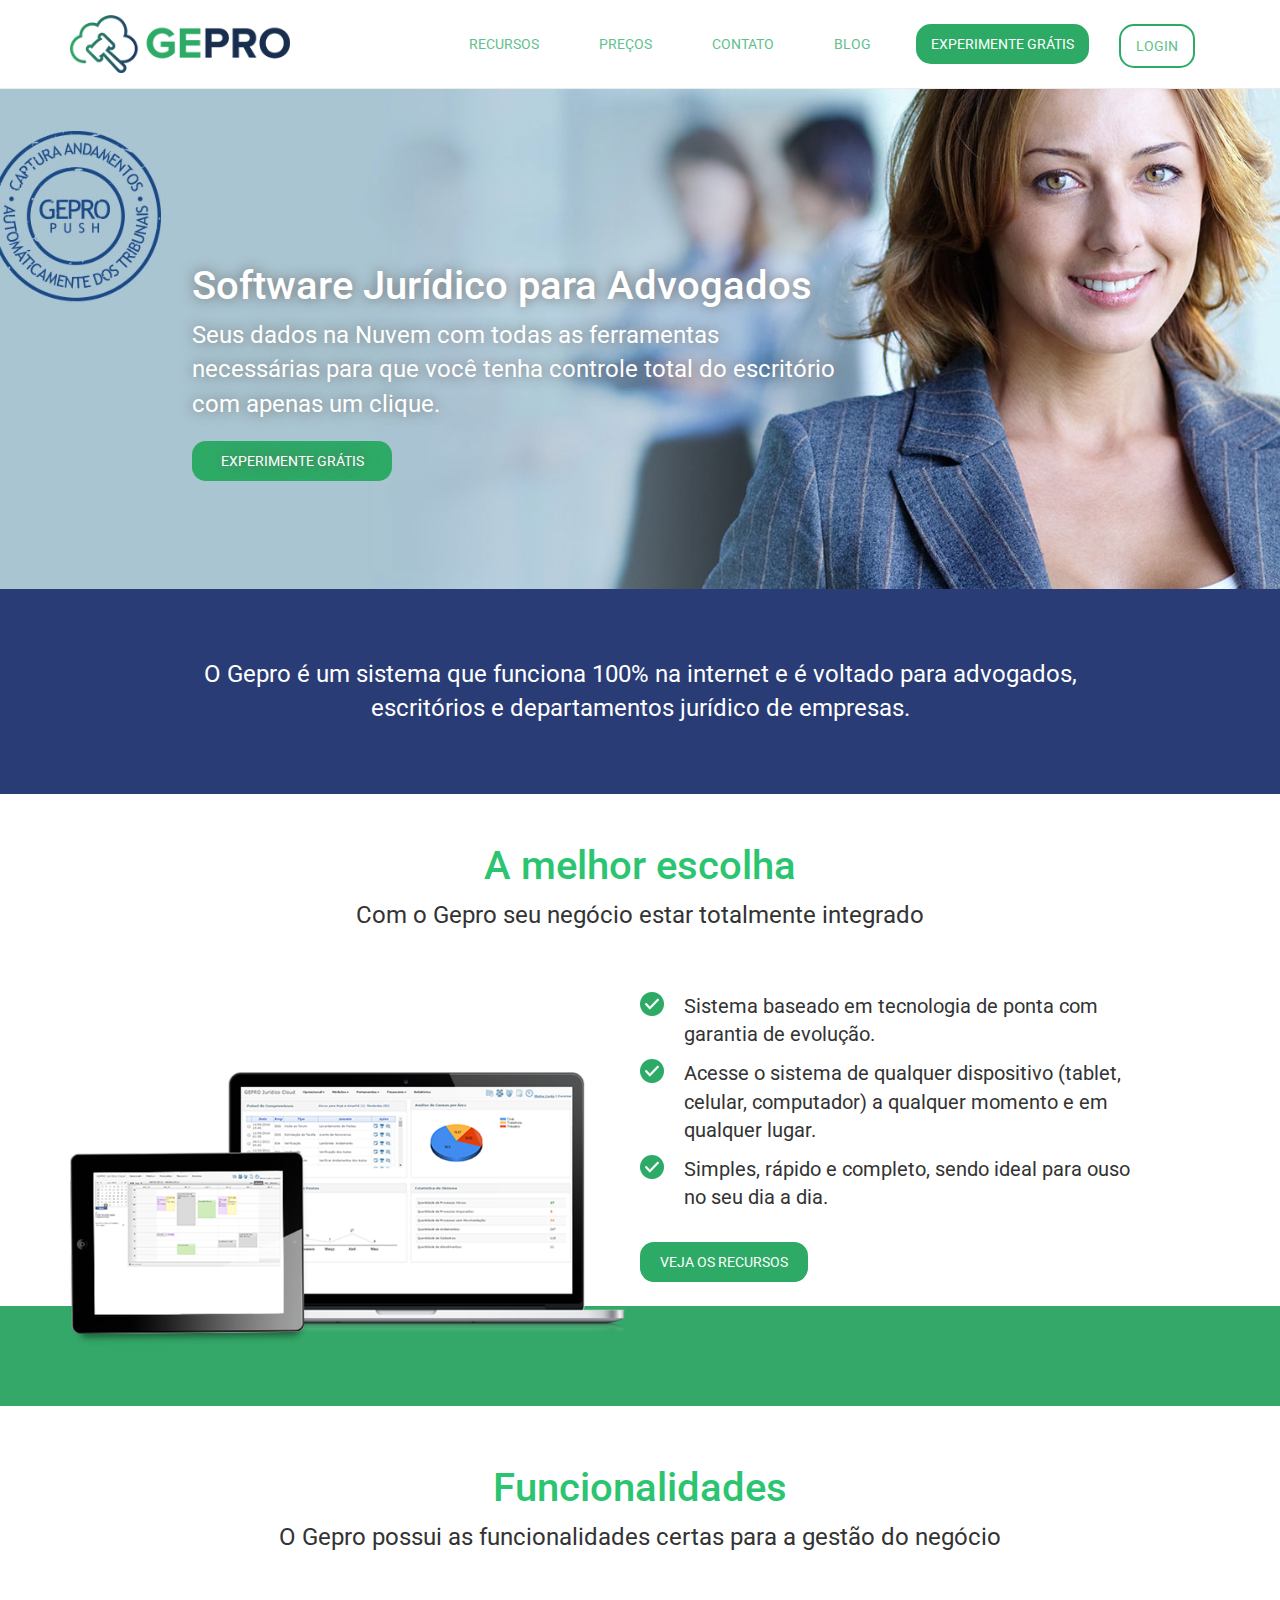
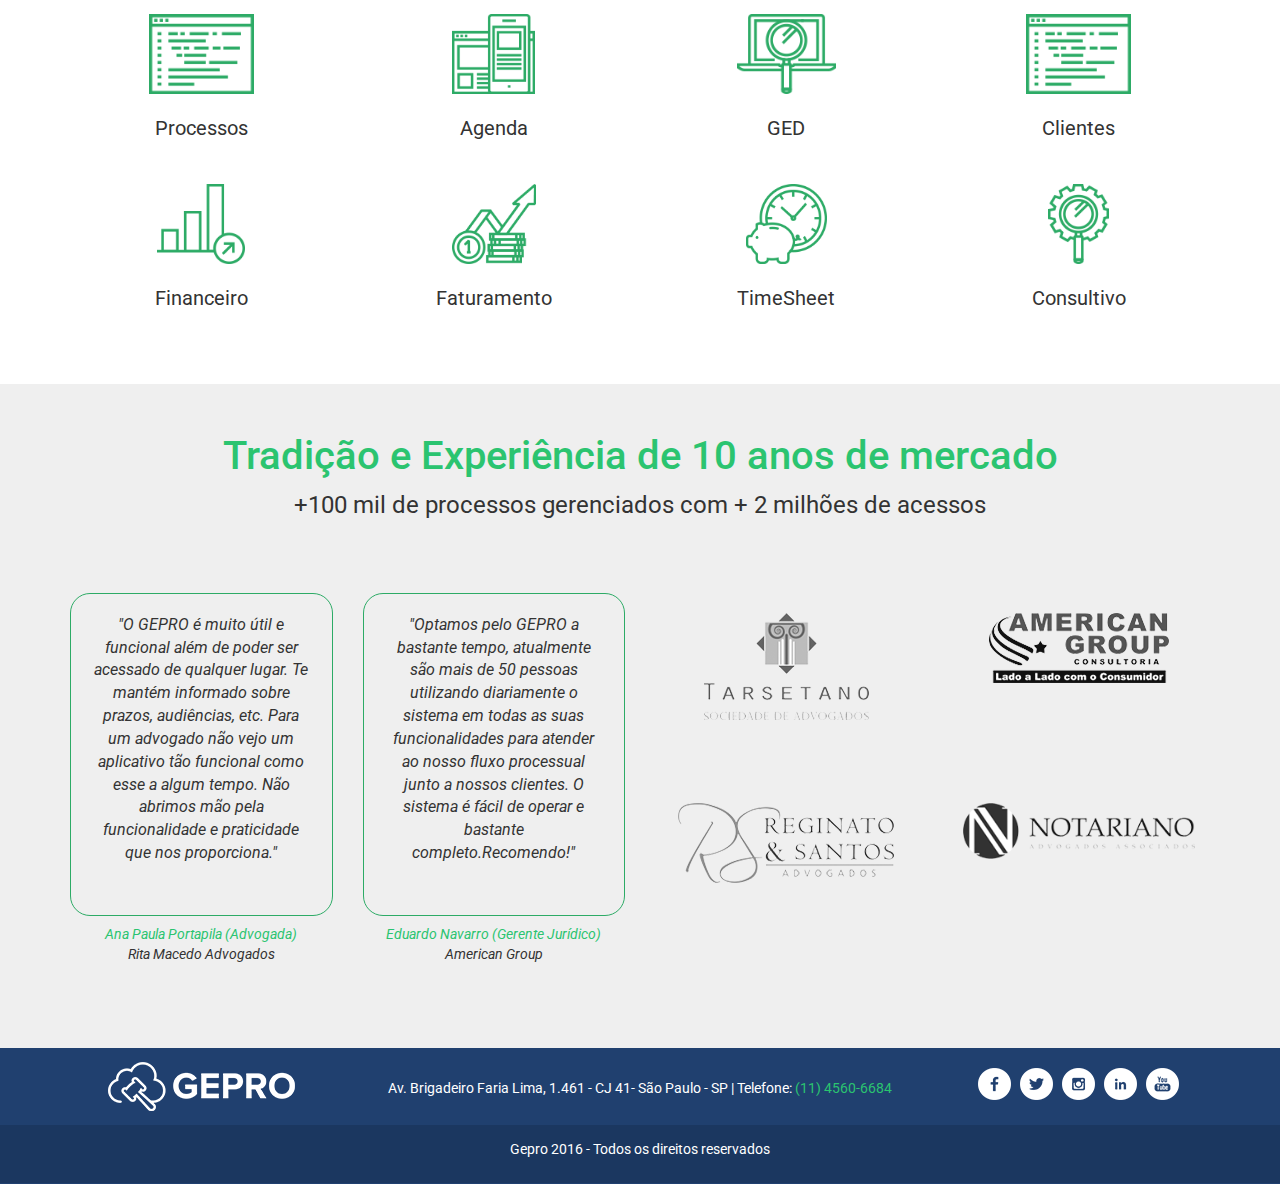
<file: index.html>
<!DOCTYPE html>
<html lang="pt-br">
  <head>
    <title>Gepro: Software Jurídico para Advogados</title>
    <meta charset="utf-8">
    <meta http-equiv="X-UA-Compatible" content="IE=edge">
    <meta name="viewport" content="width=device-width, initial-scale=1">
    <meta name="title" content="Gepro | Software de Gestão Jurídica">
    <meta name="description" content="Conheça o Gepro, um programa de gestão jurídica para advogados que funciona na nuvem para que você tenha o total controle do seu negócio. Clique aqui e saiba mais.">
    <meta name="keywords" content="software juridico, software para advogados, sistema para advogado, sistema de controle de processos, programa juridico">
    <meta name="robots" content="index, follow">
    <meta http-equiv="Content-Type" content="text/html; charset=utf-8">
    <meta name="language" content="Portuguese">
    <meta name="author" content="Gepro Software Jurídico">
    <meta name="googlebot" content="noodp">
    <meta name="google-site-verification" content="Vt26TOMWpcl3lWB5x6pInLlvpuqBeX87mVdPQT8k8uY" />
    <link rel="icon" href="//www.gepro.com.br/favicon.ico?v2">

    <!-- Bootstrap core CSS -->
    <link href="css/bootstrap.min.css" rel="stylesheet">
    <link href="css/main.css" rel="stylesheet">
    <link href='//fonts.googleapis.com/css?family=Roboto:400,700,900' rel='stylesheet' type='text/css'>
    <!-- IE10 viewport hack for Surface/desktop Windows 8 bug -->
    <link href="css/ie10-viewport-bug-workaround.css" rel="stylesheet">

    <!-- HTML5 shim and Respond.js for IE8 support of HTML5 elements and media queries -->
    <!--[if lt IE 9]>
      <script src="//oss.maxcdn.com/html5shiv/3.7.2/html5shiv.min.js"></script>
      <script src="//oss.maxcdn.com/respond/1.4.2/respond.min.js"></script>
    <![endif]-->
  </head>

  <body>

    <!-- Static navbar -->
    <nav class="navbar navbar-default navbar-fixed-top">
      <div class="container">
        <div class="navbar-header">
         <button type="button" class="navbar-toggle collapsed" data-toggle="collapse" data-target="#navbar" aria-expanded="false" aria-controls="navbar">
            <span class="sr-only">Toggle navigation</span>
            <span class="icon-bar"></span>
            <span class="icon-bar"></span>
            <span class="icon-bar"></span>
          </button>
          <a class="navbar-brand" href="index.html"><img class="width100" src="img/logo.png" alt="Logo" /></a>
        </div>
        <div id="navbar" class="navbar-collapse collapse">
          <ul class="nav navbar-nav">
                <li class="text-uppercase"><a href="tour.html">Recursos</a></li>
                <li class="text-uppercase"><a href="precos.html">Preços</a></li>
                <li class="text-uppercase"><a href="contato.html">Contato</a></li>
                <li class="text-uppercase"><a href="//blog.gepro.com.br">Blog</a></li>
                <li class="text-uppercase destaque"><a href="precos.html">Experimente Grátis</a></li>
                <li class="text-uppercase destaque-borda"><a href="http://app.gepro.com.br" target="_blank">Login</a></li>
          </ul>
        </div><!--/.nav-collapse -->
      </div>
    </nav>
    <div class="wrapper index">
        <div class="container-fluid banner">
            <div class="text-banner text-center center-block">
                <h1 class="span-1 span-4">Software Jurídico para Advogados</h1>
                <span class="span-1 span-5">Seus dados na Nuvem com todas as ferramentas necessárias para que você tenha controle total do escritório com apenas um clique.</span>
                <a href="precos.html" class="btn btn-default text-uppercase center-block">Experimente grátis</a>
            </div>
        </div>
        <div class="container-fluid texto-chamada center-block">
            <p class="text-center span-1 span-5 center-block">
                O Gepro é um sistema que funciona 100% na internet e é voltado para advogados, escritórios e departamentos jurídico de empresas.
            </p>
        </div>
        <div class="container-fluid melhor-escolha">
            <h2 class="span-2 span-4 text-center">A melhor escolha</h2>
            <p class="span-3 span-5 text-center">Com o Gepro seu negócio estar totalmente integrado</p>
            <div class="container">
                <div class="row">
                    <div class="col-md-6 col-sm-6 diferenciais">
                        <div class="row diferencial">
                            <img class="pull-left" src="img/checked.png" alt="Tecnologia de ponta" />
                            <span class="span-7 pull-left">Sistema baseado em tecnologia de ponta com garantia de evolução.</span>
                        </div>
                        <div class="row diferencial">
                            <img class="pull-left" src="img/checked.png" alt="Acesso de qualquer dispositivo" />
                            <span class="span-7 pull-left">Acesse o sistema de qualquer dispositivo (tablet, celular, computador) a qualquer momento e em qualquer lugar.</span>
                        </div>
                        <div class="row diferencial">
                            <img class="pull-left" src="img/checked.png" alt="Simples, rápido e completo" />
                            <span class="span-7 pull-left">Simples, rápido e completo, sendo ideal para ouso no seu dia a dia.</span>
                        </div>
                        <div class="row">
                            <a href="tour.html" class="btn btn-default text-uppercase">Veja os Recursos</a>
                        </div>
                    </div>
                    <div class="col-md-6 col-sm-6 img-diferenciais">
                        <img src="img/img-melhor-escolha.png" class="img-responsive width100" alt="Melhor escolha" />
                    </div>
                </div>
            </div>
        </div>
        <i class="green-bar width100 pull-left"></i>
        <div class="container funcionalidades">
            <h2 class="span-2 span-4 text-center">Funcionalidades</h2>
            <p class="span-3 span-5 text-center">O Gepro possui as funcionalidades certas para a gestão do negócio</p>
            <div class="row lista-funcionalidades">
                <div class="col-xs-6 col-sm-6 col-md-3">
                    <a href="tour.html">
                        <img class="center-block" src="img/processos.png" alt="Processos" />
                        <span class="span-7 width100 text-center pull-left">Processos</span>
                    </a>
                </div>
                <div class="col-xs-6 col-sm-6 col-md-3">
                    <a href="tour.html">
                        <img class="center-block" src="img/agenda.png" alt="Agenda" />
                        <span class="span-7 width100 text-center pull-left">Agenda</span>
                    </a>
                </div>
                <div class="col-xs-6 col-sm-6 col-md-3">
                    <a href="tour.html">
                        <img class="center-block" src="img/GED.png" alt="GED" />
                        <span class="span-7 width100 text-center pull-left">GED</span>
                    </a>
                </div>
                <div class="col-xs-6 col-sm-6 col-md-3">
                    <a href="tour.html">
                        <img class="center-block" src="img/processos.png" alt="Clientes" />
                        <span class="span-7 width100 text-center pull-left">Clientes</span>
                    </a>
                </div>
                <div class="col-xs-6 col-sm-6 col-md-3">
                    <a href="tour.html">
                        <img class="center-block" src="img/financeiro.png" alt="Financeiro" />
                        <span class="span-7 width100 text-center pull-left">Financeiro</span>
                    </a>
                </div>
                <div class="col-xs-6 col-sm-6 col-md-3">
                    <a href="tour.html">
                        <img class="center-block" src="img/faturamento.png" alt="Faturamento" />
                        <span class="span-7 width100 text-center pull-left">Faturamento</span>
                    </a>
                </div>
                <div class="col-xs-6 col-sm-6 col-md-3">
                    <a href="tour.html">
                        <img class="center-block" src="img/timesheet.png" alt="TimeSheet" />
                        <span class="span-7 width100 text-center pull-left">TimeSheet</span>
                    </a>
                </div>
                <div class="col-xs-6 col-md-6 col-md-3">
                    <a href="tour.html">
                        <img class="center-block" src="img/consultivo.png" alt="Consultivo" />
                        <span class="span-7 width100 text-center pull-left">Consultivo</span>
                    </a>
                </div>
            </div>
        </div>
        <div class="depoimentos">
            <div class="container">
                <h2 class="span-2 span-4 text-center">Tradição e Experiência de 10 anos de mercado</h2>
                <p class="span-3 span-5 text-center">+100 mil de processos gerenciados com + 2 milhões de acessos</p>
                <div class="row">
                    <div class="depoimento col-sm-6 col-md-3">
                        <div>
                            <span class="italic text-center center-block span-8">
                                "O GEPRO é muito útil e funcional além de poder ser acessado de qualquer lugar. Te mantém informado sobre prazos, audiências, etc. Para um advogado não vejo um aplicativo tão funcional como esse a algum tempo. Não abrimos mão pela funcionalidade e praticidade que nos proporciona."
                            </span>
                        </div>
                        <span class="span-2 text-center italic width100 pull-left nome-depoimento">Ana Paula Portapila (Advogada)</span>
                        <span class="text-center italic width100 pull-left">Rita Macedo Advogados</span>
                    </div>
                    <div class="depoimento col-sm-6 col-md-3">
                        <div>
                            <span class="italic text-center center-block span-8">
                                "Optamos pelo GEPRO a bastante tempo, atualmente são mais de 50 pessoas utilizando diariamente o sistema em todas as suas funcionalidades para atender ao nosso fluxo processual junto a nossos clientes. O sistema é fácil de operar e bastante completo.Recomendo!"
                            </span>
                        </div>
                        <span class="span-2 text-center italic width100 pull-left nome-depoimento">Eduardo Navarro (Gerente Jurídico)</span>
                        <span class="text-center italic width100 pull-left">American Group</span>
                    </div>
                    <div class="col-md-3 clientes">
                        <div class="col-sm-6 col-md-12">
                            <img class="center-block img-responsive" src="img/cliente-1.png" alt="Tarsetano">
                        </div>
                        <div class="col-sm-6 col-md-12">
                            <img class="center-block img-responsive" src="img/cliente-2.png" alt="American Group">
                        </div>
                    </div>
                    <div class="col-md-3 clientes">
                        <div class="col-sm-6 col-md-12">
                            <img class="center-block img-responsive" src="img/cliente-3.png" alt="Reginato & Santos">
                        </div>
                        <div class="col-sm-6 col-md-12">
                            <img class="center-block img-responsive" src="img/cliente-4.png" alt="Notariano">
                        </div>
                    </div>
                </div>
            </div>
        </div>
    </div>
    <footer class="footer">
        <div class="container">
            <div class="row">
                <div class="col-md-3">
                    <a href="index.html"><img class="center-block" src="img/logo-branco.png" alt="Logo"></a>
                </div>
                <div class="col-md-6 text-center">
                    <p class="span-1">Av. Brigadeiro Faria Lima, 1.461 - CJ 41- São Paulo - SP  |  Telefone: <span class="span-2">(11) 4560-6684</span></p>
                </div>
                <div class="col-md-3 text-center social-icons">
                    <a href="//www.facebook.com/geproweb/" target="_blank"><img src="img/facebook-icon-white.png" alt="Facebook" /></a>
                    <a href="//twitter.com/geproweb" target="_blank"><img src="img/twitter-icon-white.png" alt="Twitter" /></a>
                    <a href="//www.instagram.com/geproweb/" target="_blank"><img src="img/instagram-icon-white.png" alt="Instagram" /></a>
                    <a href="//www.linkedin.com/company/10823032" target="_blank"><img src="img/linkedin-icon-white.png" alt="Linkedin" /></a>
                    <a href="//www.youtube.com/channel/UCYqfTFaTO2ew8zmWobFDb-A" target="_blank"><img src="img/youtube-icon-white.png" alt="Youtube" /></a>
                </div>
            </div>
        </div>
        <section class="footer-bar">
            <div class="container">
                <div class="row">
                    <div class="col-md-12">
                        <p class="text-center span-1">Gepro 2016 - Todos os direitos reservados</span>
<span id="siteseal"><script async type="text/javascript" src="//seal.godaddy.com/getSeal?sealID=H62339CgSFhtsXrWiVgb8uaJEpDfwxEziALgb3KW71yvXtkrJ7BBGmPpLjUR"></script></span>
</p>

                    </div>
                </div>
            </div>
        </section> <!-- /container -->
    </footer>

    <!-- Bootstrap core JavaScript
    ================================================== -->
    <!-- Placed at the end of the document so the pages load faster -->
    <script src="//ajax.googleapis.com/ajax/libs/jquery/1.11.3/jquery.min.js"></script>
    <script>window.jQuery || document.write('<script src="js/vendor/jquery.min.js"><\/script>')</script>
    <script src="js/bootstrap.min.js"></script>
    <!-- IE10 viewport hack for Surface/desktop Windows 8 bug -->
    <script src="js/ie10-viewport-bug-workaround.js"></script>
  </body>
</html>

<!-- Google Tag Manager -->
<noscript><iframe src="//www.googletagmanager.com/ns.html?id=GTM-WRJCTR"
height="0" width="0" style="display:none;visibility:hidden"></iframe></noscript>
<script>(function(w,d,s,l,i){w[l]=w[l]||[];w[l].push({'gtm.start':
new Date().getTime(),event:'gtm.js'});var f=d.getElementsByTagName(s)[0],
j=d.createElement(s),dl=l!='dataLayer'?'&l='+l:'';j.async=true;j.src=
'//www.googletagmanager.com/gtm.js?id='+i+dl;f.parentNode.insertBefore(j,f);
})(window,document,'script','dataLayer','GTM-WRJCTR');</script>
<!-- End Google Tag Manager -->
</file>
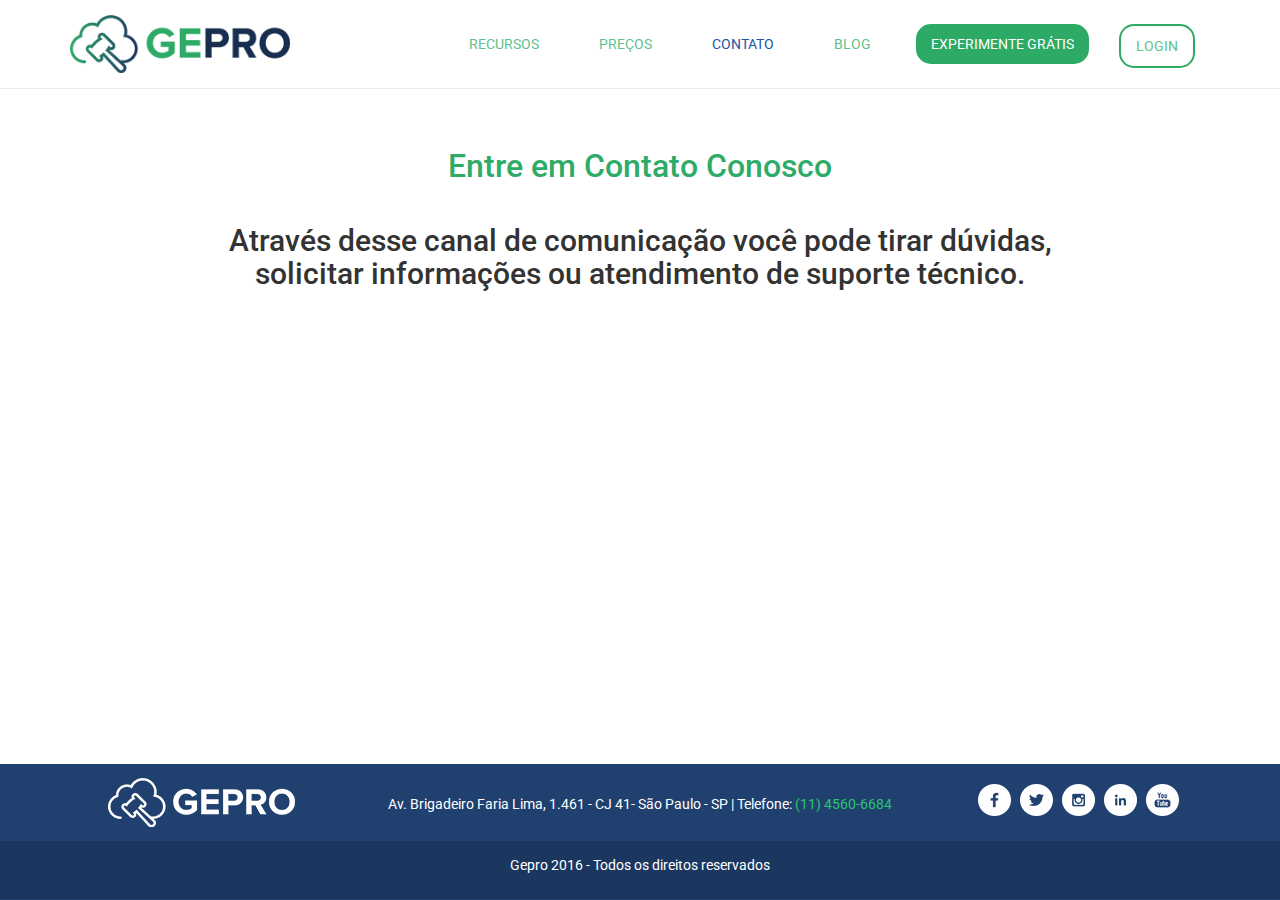
<file: contato.html>
<!DOCTYPE html>
<html lang="pt-br">
  <head>
    <title>Gepro: Software Jurídico para Advogados</title>
    <meta charset="utf-8">
    <meta http-equiv="X-UA-Compatible" content="IE=edge">
    <meta name="viewport" content="width=device-width, initial-scale=1">
    <meta name="title" content="Gepro | Entre em Contato">
    <meta name="description" content="Tire suas dúvidas do Gepro, deixe sugestões e solicite atendimento ">
    <meta name="keywords" content="software juridico, software para advogados, sistema para advogado, sistema de controle de processos, programa juridico">
    <meta name="robots" content="index, follow">
    <meta http-equiv="Content-Type" content="text/html; charset=utf-8">
    <meta name="language" content="Portuguese">
    <meta name="author" content="Gepro Software Jurídico">
    <meta name="googlebot" content="noodp">
    <meta name="google-site-verification" content="Vt26TOMWpcl3lWB5x6pInLlvpuqBeX87mVdPQT8k8uY" />
    <link rel="icon" href="https://www.gepro.com.br/favicon.ico?v2">

    <!-- Bootstrap core CSS -->
    <link href="css/bootstrap.min.css" rel="stylesheet">
    <link href="css/main.css" rel="stylesheet">
    <link href='https://fonts.googleapis.com/css?family=Roboto:400,700,900' rel='stylesheet' type='text/css'>
    <!-- IE10 viewport hack for Surface/desktop Windows 8 bug -->
    <link href="css/ie10-viewport-bug-workaround.css" rel="stylesheet">

    <!-- HTML5 shim and Respond.js for IE8 support of HTML5 elements and media queries -->
    <!--[if lt IE 9]>
      <script src="https://oss.maxcdn.com/html5shiv/3.7.2/html5shiv.min.js"></script>
      <script src="https://oss.maxcdn.com/respond/1.4.2/respond.min.js"></script>
    <![endif]-->


</head>

  <body>

    <!-- Static navbar -->
    <nav class="navbar navbar-default navbar-fixed-top">
      <div class="container">
        <div class="navbar-header">
          <button type="button" class="navbar-toggle collapsed" data-toggle="collapse" data-target="#navbar" aria-expanded="false" aria-controls="navbar">
            <span class="sr-only">Toggle navigation</span>
            <span class="icon-bar"></span>
            <span class="icon-bar"></span>
            <span class="icon-bar"></span>
          </button>
          <a class="navbar-brand" href="index.html"><img class="width100" src="img/logo.png" alt="Logo GEPRO"/></a>
        </div>
        <div id="navbar" class="navbar-collapse collapse">
          <ul class="nav navbar-nav">
                <li class="text-uppercase"><a href="tour.html">Recursos</a></li>
                <li class="text-uppercase"><a href="precos.html">Preços</a></li>
                <li class="text-uppercase active"><a href="contato.html">Contato</a></li>
                <li class="text-uppercase"><a href="https://blog.gepro.com.br">Blog</a></li>
                <li class="text-uppercase destaque"><a href="precos.html">Experimente Grátis</a></li>
                <li class="text-uppercase destaque-borda"><a href="http://app.gepro.com.br" target="_blank">Login</a></li>
          </ul>
        </div><!--/.nav-collapse -->
      </div>
    </nav>

    <div class="wrapper contato">
        <div class="container">
            <div class="row">
                <div class="col-md-12">
                    <h1 class="text-center">Entre em Contato Conosco</h1>
                    <h2 class="text-center">Através desse canal de comunicação você pode tirar dúvidas, <br>solicitar informações ou atendimento de suporte técnico.</h2>
                </div>
            </div>
            
            <br>

<!-- www.123contactform.com script begins here -->
<script type="text/javascript" defer src="//www.123contactform.com/embed/2338142.js" data-role="form"></script>
<!-- www.123contactform.com script ends here -->


            </div>
        </div>
    </div>

   <footer class="footer">
        <div class="container">
            <div class="row">
                <div class="col-md-3">
                    <a href="index.html"><img class="center-block" src="img/logo-branco.png" alt="Logo"></a>
                </div>
                <div class="col-md-6 text-center">
                    <p class="span-1">Av. Brigadeiro Faria Lima, 1.461 - CJ 41- São Paulo - SP  |  Telefone: <span class="span-2">(11) 4560-6684</span></p>
                </div>
                <div class="col-md-3 text-center social-icons">
                    <a href="https://www.facebook.com/geproweb/" target="_blank"><img src="img/facebook-icon-white.png" alt="Facebook" /></a>
                    <a href="https://twitter.com/geproweb" target="_blank"><img src="img/twitter-icon-white.png" alt="Twitter" /></a>
                    <a href="https://www.instagram.com/geproweb/" target="_blank"><img src="img/instagram-icon-white.png" alt="Instagram" /></a>
                    <a href="https://www.linkedin.com/company/10823032" target="_blank"><img src="img/linkedin-icon-white.png" alt="Linkedin" /></a>
                    <a href="https://www.youtube.com/channel/UCYqfTFaTO2ew8zmWobFDb-A" target="_blank"><img src="img/youtube-icon-white.png" alt="Youtube" /></a>
                </div>
            </div>
        </div>
        <section class="footer-bar">
            <div class="container">
                <div class="row">
                    <div class="col-md-12">
                        <p class="text-center span-1">Gepro 2016 - Todos os direitos reservados</span></p>
                    </div>
                </div>
            </div>
        </section> <!-- /container -->
    </footer>


    <!-- Bootstrap core JavaScript
    ================================================== -->
    <!-- Placed at the end of the document so the pages load faster -->
    <script src="https://ajax.googleapis.com/ajax/libs/jquery/1.11.3/jquery.min.js"></script>
    <script>window.jQuery || document.write('<script src="js/vendor/jquery.min.js"><\/script>')</script>
    <script src="js/bootstrap.min.js"></script>
    <!-- IE10 viewport hack for Surface/desktop Windows 8 bug -->
    <script src="js/ie10-viewport-bug-workaround.js"></script>
    <!-- Main JS -->
    <script src="js/main.js"></script>
  </body>
</html>

<!-- Google Tag Manager -->
<noscript><iframe src="//www.googletagmanager.com/ns.html?id=GTM-WRJCTR"
height="0" width="0" style="display:none;visibility:hidden"></iframe></noscript>
<script>(function(w,d,s,l,i){w[l]=w[l]||[];w[l].push({'gtm.start':
new Date().getTime(),event:'gtm.js'});var f=d.getElementsByTagName(s)[0],
j=d.createElement(s),dl=l!='dataLayer'?'&l='+l:'';j.async=true;j.src=
'//www.googletagmanager.com/gtm.js?id='+i+dl;f.parentNode.insertBefore(j,f);
})(window,document,'script','dataLayer','GTM-WRJCTR');</script>
<!-- End Google Tag Manager -->
</file>
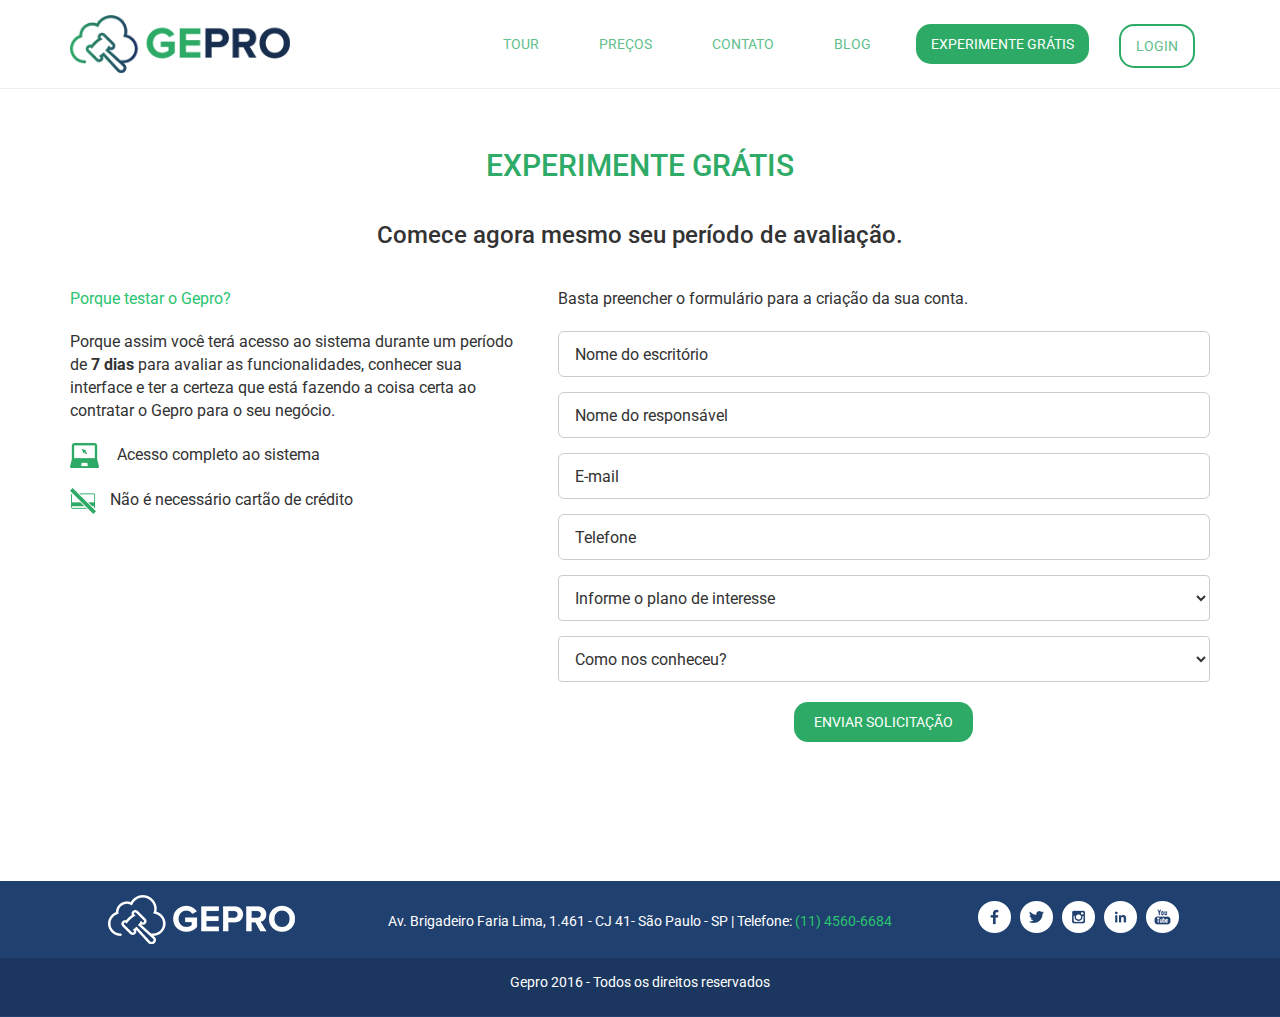
<file: experimente.html>
<!DOCTYPE html>
<html lang="pt-br">
  <head>
    <title>Gepro: Software Jurídico para Advogados</title>
    <meta charset="utf-8">
    <meta http-equiv="X-UA-Compatible" content="IE=edge">
    <meta name="viewport" content="width=device-width, initial-scale=1">
    <meta name="title" content="Gepro | Experimente Grátis">
    <meta name="description" content="Aproveite para experimentar o Gepro por 7 dias totalmente grátis">
    <meta name="keywords" content="software juridico, software para advogados, sistema para advogado, sistema de controle de processos, programa juridico">
    <meta name="robots" content="index, follow">
    <meta http-equiv="Content-Type" content="text/html; charset=utf-8">
    <meta name="language" content="Portuguese">
    <meta name="author" content="Gepro Software Jurídico">
    <meta name="googlebot" content="noodp">
    <meta name="google-site-verification" content="Vt26TOMWpcl3lWB5x6pInLlvpuqBeX87mVdPQT8k8uY" />
    <link rel="icon" href="https://www.gepro.com.br/favicon.ico?v2">

    <!-- Bootstrap core CSS -->
    <link href="css/bootstrap.min.css" rel="stylesheet">
    <link href="css/main.css" rel="stylesheet">
    <link href='https://fonts.googleapis.com/css?family=Roboto:400,700,900' rel='stylesheet' type='text/css'>
    <!-- IE10 viewport hack for Surface/desktop Windows 8 bug -->
    <link href="css/ie10-viewport-bug-workaround.css" rel="stylesheet">

    <!-- HTML5 shim and Respond.js for IE8 support of HTML5 elements and media queries -->
    <!--[if lt IE 9]>
      <script src="https://oss.maxcdn.com/html5shiv/3.7.2/html5shiv.min.js"></script>
      <script src="https://oss.maxcdn.com/respond/1.4.2/respond.min.js"></script>
    <![endif]-->
  </head>

  <body>

    <!-- Static navbar -->
    <nav class="navbar navbar-default navbar-fixed-top">
      <div class="container">
        <div class="navbar-header">
          <button type="button" class="navbar-toggle collapsed" data-toggle="collapse" data-target="#navbar" aria-expanded="false" aria-controls="navbar">
            <span class="sr-only">Toggle navigation</span>
            <span class="icon-bar"></span>
            <span class="icon-bar"></span>
            <span class="icon-bar"></span>
          </button>
          <a class="navbar-brand" href="index.html"><img class="width100" src="img/logo.png" alt="Logo" /></a>
        </div>
        <div id="navbar" class="navbar-collapse collapse">
          <ul class="nav navbar-nav">
                <li class="text-uppercase"><a href="tour.html">Tour</a></li>
                <li class="text-uppercase"><a href="precos.html">Preços</a></li>
                <li class="text-uppercase"><a href="contato.html">Contato</a></li>
                <li class="text-uppercase"><a href="https://blog.gepro.com.br">Blog</a></li>
                <li class="text-uppercase destaque"><a href="experimente.html">Experimente Grátis</a></li>
                <li class="text-uppercase destaque-borda"><a href="http://app.gepro.com.br" target="_blank">Login</a></li>
          </ul>
        </div><!--/.nav-collapse -->
      </div>
    </nav>
    <div class="wrapper experimente">
        <div class="container">
            <div class="row">
                <div class="col-md-12">
                    <h1 class="text-uppercase text-center span-6 span-2">Experimente Grátis</h1>
                    <h2 class="text-center span-5">Comece agora mesmo seu período de avaliação.</h2>
                </div>
            </div>
            <div class="row">
                <div class="col-md-5">
                    <p class="span-2 span-8">Porque testar o Gepro?</p>
                    <p class="span-8">Porque assim você terá acesso ao sistema durante um período de <b>7 dias </b>para avaliar as funcionalidades, conhecer sua interface e ter a certeza que está fazendo a coisa certa ao contratar o Gepro para o seu negócio.</p>
                    <p class="span-8">
                        <img src="img/acesso-sistema-icon.png" alt="Acesso completo ao sistema" />
            ­            Acesso completo ao sistema
                    </p>
                    <p class="span-8">
                        <img src="img/sem-cartao-icon.png" alt="­Não é necessário cartão de crédito" />
                        ­Não é necessário cartão de crédito
                    </p>
                </div>
                <div class="col-md-7">
                    <p class="span-8">
                        Basta preencher o formulário para a criação da sua conta.
                    </p>
                    <form>
                        <div class="form-group">
                            <input type="text" class="form-control input-lg" id="company" placeholder="Nome do escritório">
                        </div>
                        <div class="form-group">
                            <input type="text" class="form-control input-lg" id="name" placeholder="Nome do responsável">
                        </div>
                        <div class="form-group">
                            <input type="text" class="form-control input-lg" id="email" placeholder="E-mail">
                        </div>
                        <div class="form-group">
                            <input type="text" class="form-control input-lg" id="phone" placeholder="Telefone">
                        </div>
                        <div class="form-group">
                            <select class="form-control" id="plan">
                                <option>Informe o plano de interesse</option>
                                <option>Grátis</option>
                                <option>Individual</option>
                                <option>Básico</option>
                                <option>Profissional</option>
                              </select>
                        </div>
                        <div class="form-group">
                            <select class="form-control" id="channel">
                                <option>Como nos conheceu?</option>
                                <option>Google</option>
                                <option>Indicação</option>
                                <option>Redes Sociais</option>
                                <option>Outro</option>
                              </select>
                        </div>
                        <button type="submit" class="btn btn-default text-uppercase center-block" onclick="javascript:return notify_trial();">Enviar Solicitação</button><br>
<span id="feedback"></span>
                    </form>
                </div>
            </div>
        </div>
    </div>
   <footer class="footer">
        <div class="container">
            <div class="row">
                <div class="col-md-3">
                    <a href="index.html"><img class="center-block" src="img/logo-branco.png" alt="Logo"></a>
                </div>
                <div class="col-md-6 text-center">
                    <p class="span-1">Av. Brigadeiro Faria Lima, 1.461 - CJ 41- São Paulo - SP  |  Telefone: <span class="span-2">(11) 4560-6684</span></p>
                </div>
                <div class="col-md-3 text-center social-icons">
                    <a href="https://www.facebook.com/geproweb/" target="_blank"><img src="img/facebook-icon-white.png" alt="Facebook" /></a>
                    <a href="https://twitter.com/geproweb" target="_blank"><img src="img/twitter-icon-white.png" alt="Twitter" /></a>
                    <a href="https://www.instagram.com/geproweb/" target="_blank"><img src="img/instagram-icon-white.png" alt="Instagram" /></a>
                    <a href="https://www.linkedin.com/company/10823032" target="_blank"><img src="img/linkedin-icon-white.png" alt="Linkedin" /></a>
                    <a href="https://www.youtube.com/channel/UCYqfTFaTO2ew8zmWobFDb-A" target="_blank"><img src="img/youtube-icon-white.png" alt="Youtube" /></a>
                </div>
            </div>
        </div>
        <section class="footer-bar">
            <div class="container">
                <div class="row">
                    <div class="col-md-12">
                        <p class="text-center span-1">Gepro 2016 - Todos os direitos reservados</span></p>
                    </div>
                </div>
            </div>
        </section> <!-- /container -->
    </footer>

    <!-- Bootstrap core JavaScript
    ================================================== -->
    <!-- Placed at the end of the document so the pages load faster -->
    <script src="https://ajax.googleapis.com/ajax/libs/jquery/1.11.3/jquery.min.js"></script>
    <script>window.jQuery || document.write('<script src="js/vendor/jquery.min.js"><\/script>')</script>
    <script src="js/bootstrap.min.js"></script>
    <!-- IE10 viewport hack for Surface/desktop Windows 8 bug -->
    <script src="js/ie10-viewport-bug-workaround.js"></script>
    <!-- Main JS -->
    <script src="js/main.js"></script>
  </body>
</html>

<!-- Google Tag Manager -->
<noscript><iframe src="//www.googletagmanager.com/ns.html?id=GTM-WRJCTR"
height="0" width="0" style="display:none;visibility:hidden"></iframe></noscript>
<script>(function(w,d,s,l,i){w[l]=w[l]||[];w[l].push({'gtm.start':
new Date().getTime(),event:'gtm.js'});var f=d.getElementsByTagName(s)[0],
j=d.createElement(s),dl=l!='dataLayer'?'&l='+l:'';j.async=true;j.src=
'//www.googletagmanager.com/gtm.js?id='+i+dl;f.parentNode.insertBefore(j,f);
})(window,document,'script','dataLayer','GTM-WRJCTR');</script>
<!-- End Google Tag Manager -->
</file>
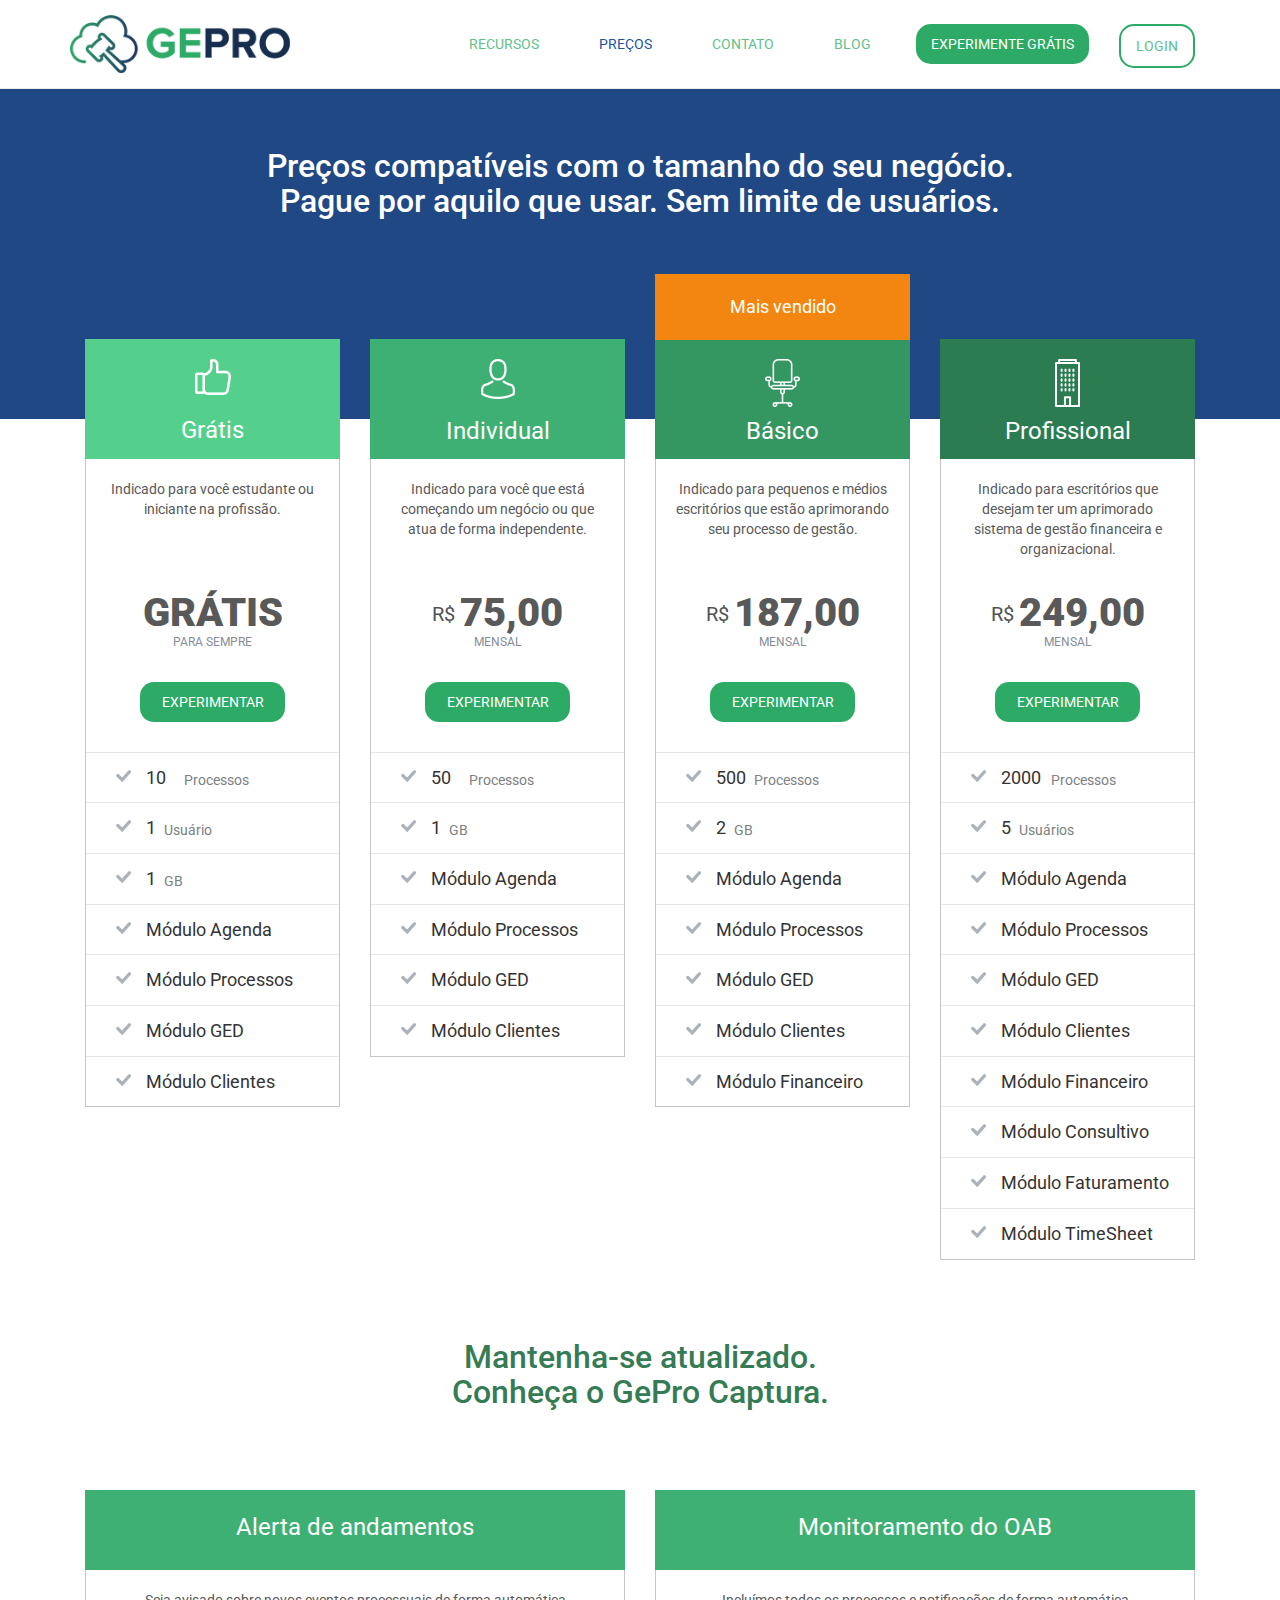
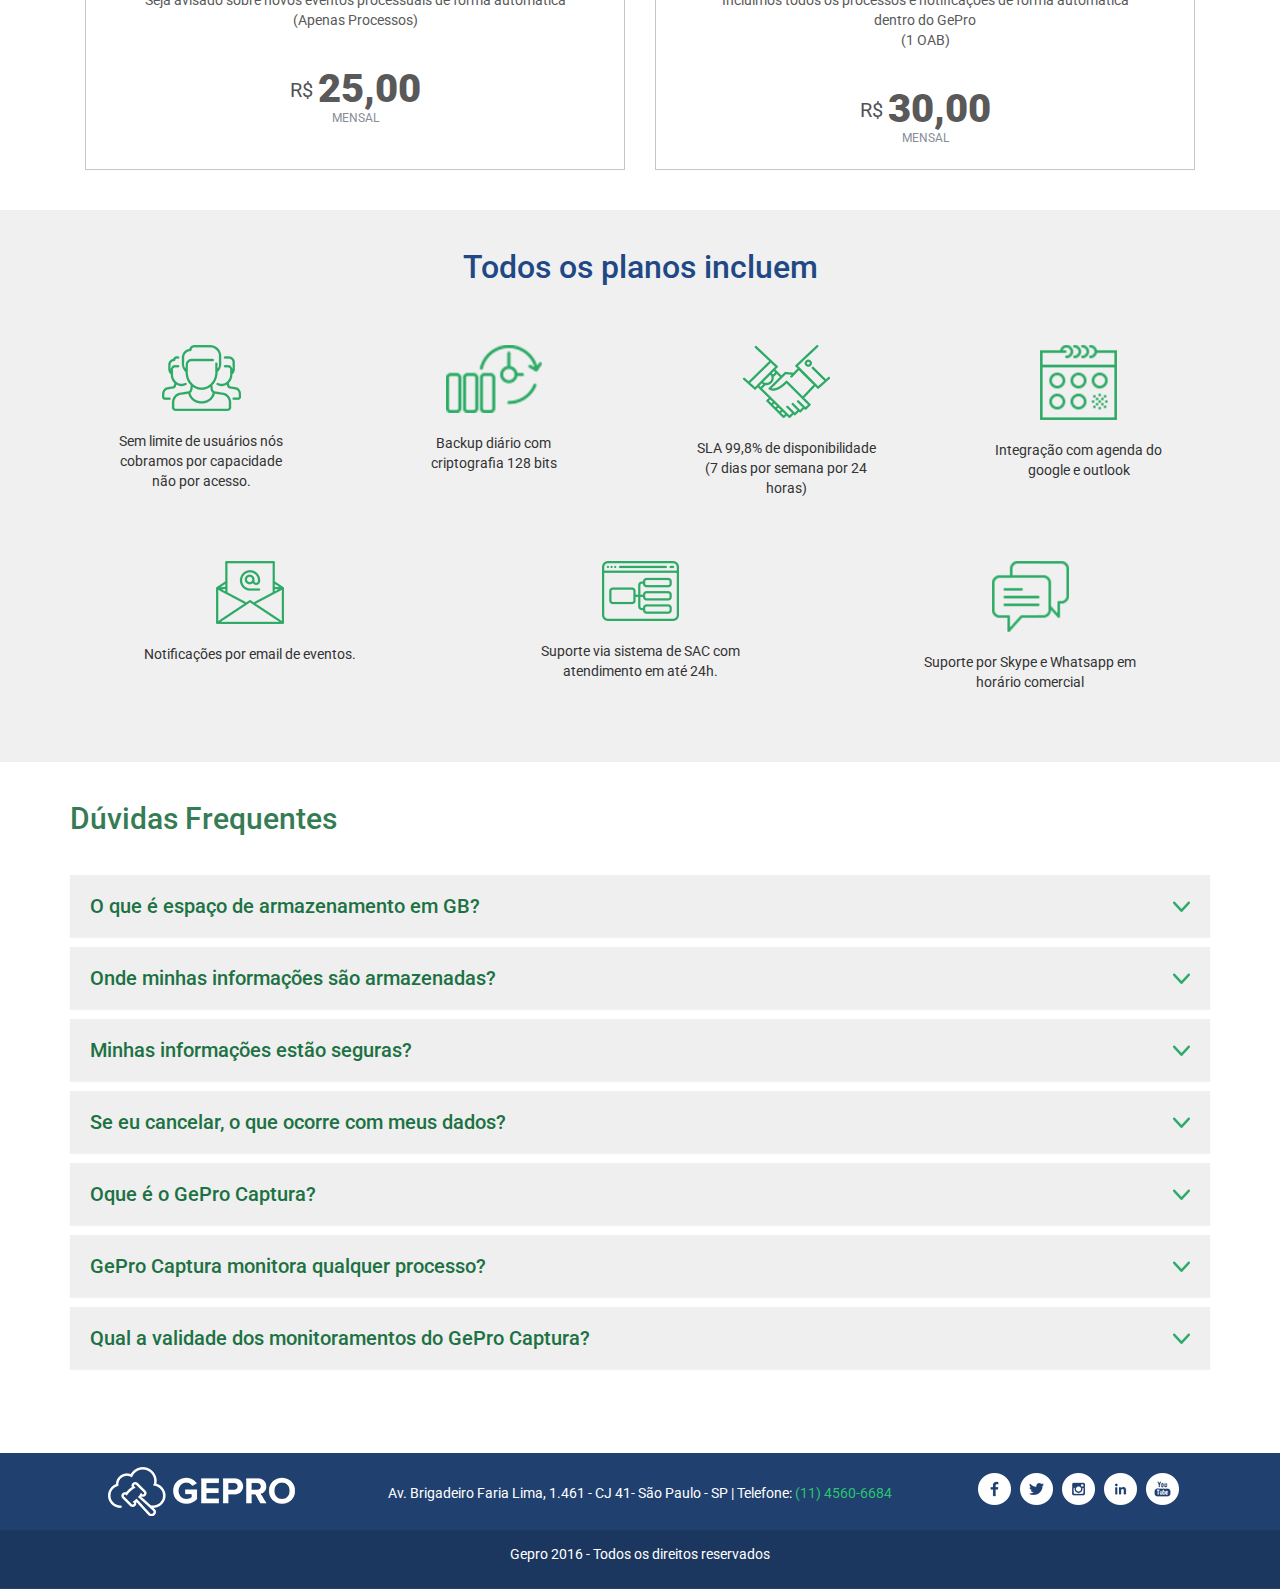
<file: precos.html>
<!DOCTYPE html>
<html lang="pt-br">
  <head>
    <title>Gepro: Software Jurídico para Advogados</title>
    <meta charset="utf-8">
    <meta http-equiv="X-UA-Compatible" content="IE=edge">
    <meta name="viewport" content="width=device-width, initial-scale=1">
    <meta name="title" content="Gepro | Preços e Planos">
    <meta name="description" content="Veja como é barato contratar o Gepro. Aproveite e experimente nosso produto por 7 dias totalmente grátis.">
    <meta name="keywords" content="software juridico, software para advogados, sistema para advogado, sistema de controle de processos, programa juridico">
    <meta name="robots" content="index, follow">
    <meta http-equiv="Content-Type" content="text/html; charset=utf-8">
    <meta name="language" content="Portuguese">
    <meta name="author" content="Gepro Software Jurídico">
    <meta name="googlebot" content="noodp">
    <meta name="google-site-verification" content="Vt26TOMWpcl3lWB5x6pInLlvpuqBeX87mVdPQT8k8uY" />
    <link rel="icon" href="https://www.gepro.com.br/favicon.ico?v2">

    <!-- Bootstrap core CSS -->
    <link href="css/bootstrap.min.css" rel="stylesheet">
    <link href="css/main.css" rel="stylesheet">
    <link href='https://fonts.googleapis.com/css?family=Roboto:400,700,900' rel='stylesheet' type='text/css'>
    <!-- IE10 viewport hack for Surface/desktop Windows 8 bug -->
    <link href="css/ie10-viewport-bug-workaround.css" rel="stylesheet">

    <!-- HTML5 shim and Respond.js for IE8 support of HTML5 elements and media queries -->
    <!--[if lt IE 9]>
      <script src="https://oss.maxcdn.com/html5shiv/3.7.2/html5shiv.min.js"></script>
      <script src="https://oss.maxcdn.com/respond/1.4.2/respond.min.js"></script>
    <![endif]-->
  </head>

  <body>

    <!-- Static navbar -->
    <nav class="navbar navbar-default navbar-fixed-top">
      <div class="container">
        <div class="navbar-header">
          <button type="button" class="navbar-toggle collapsed" data-toggle="collapse" data-target="#navbar" aria-expanded="false" aria-controls="navbar">
            <span class="sr-only">Toggle navigation</span>
            <span class="icon-bar"></span>
            <span class="icon-bar"></span>
            <span class="icon-bar"></span>
          </button>
          <a class="navbar-brand" href="index.html"><img class="width100" src="img/logo.png" alt="Logo GEPRO"/></a>
        </div>
        <div id="navbar" class="navbar-collapse collapse">
          <ul class="nav navbar-nav">
                <li class="text-uppercase"><a href="tour.html">Recursos</a></li>
                <li class="text-uppercase active"><a href="precos.html">Preços</a></li>
                <li class="text-uppercase"><a href="contato.html">Contato</a></li>
                <li class="text-uppercase"><a href="https://blog.gepro.com.br">Blog</a></li>
                <li class="text-uppercase destaque"><a href="experimente.html">Experimente Grátis</a></li>
                <li class="text-uppercase destaque-borda"><a href="http://app.gepro.com.br" target="_blank">Login</a></li>
          </ul>
        </div><!--/.nav-collapse -->
      </div>
    </nav>
    <div class="wrapper precos">
        <div class="header">
            <div class="container">
                <div class="row">
                    <div class="col-md-12">
                        <h1 class="text-center span-1">Preços compatíveis com o tamanho do seu negócio. <br>Pague por aquilo que usar. Sem limite de usuários.</h1>
                    </div>
                </div>
            </div>
        </div>
        <div class="container box-precos">
            <div class="col-sm-6 col-md-3 gratis">
                <div class="header-box">
                    <img class="center-block" src="img/gratis-icon.png" alt="Plano grátis" />
                    <span class="span-1 span-5 width100 pull-left text-center">Grátis</span>
                </div>
                <div class="descricao-box">
                    <p class="span-9 text-center">Indicado para você estudante ou iniciante na profissão.</p>
                    <div class="preco-box">
                        <p class="text-center text-uppercase span-9 span-4 heavy relative">Grátis</p>
                    </div>
                    <a href="experimente.html" class="btn btn-default text-uppercase center-block">Experimentar</a>
                </div>
                <ul class="list-unstyled">
                    <li class="item-processo"><span class="relative span-10">10</span></li>
                    <li class="item-usuario"><span class="relative span-10">1</span></li>
                    <li class="item-espaco"><span class="relative span-10">1</span></li>
                    <li><span class="span-10">Módulo Agenda</span></li>
                    <li><span class="span-10">Módulo Processos</span></li>
                    <li><span class="span-10">Módulo GED</span></li>
                    <li><span class="span-10">Módulo Clientes</span></li>
                </ul>
            </div>
            <div class="col-sm-6 col-md-3 individual">
                <div class="header-box">
                    <img class="center-block" src="img/individual-icon.png" alt="Plano individual" />
                    <span class="span-1 span-5 width100 pull-left text-center">Individual</span>
                </div>
                <div class="descricao-box">
                    <p class="span-9 text-center">Indicado para você que está começando um negócio ou que atua de forma independente.</p>
                    <div class="preco-box">
                        <p class="text-center text-uppercase span-9 span-4 heavy relative">75,00</p>
                    </div>
                    <a href="experimente.html" class="btn btn-default text-uppercase center-block">Experimentar</a>
                </div>
                <ul class="list-unstyled">
                    <li class="item-processo"><span class="relative span-10">50</span></li>
                    <li class="item-espaco"><span class="relative span-10">1</span></li>
                    <li><span class="span-10">Módulo Agenda</span></li>
                    <li><span class="span-10">Módulo Processos</span></li>
                    <li><span class="span-10">Módulo GED</span></li>
                    <li><span class="span-10">Módulo Clientes</span></li>
                </ul>
            </div>
            <div class="col-sm-6 col-md-3 basico">
                <div class="mais-vendido">
                    <p class="span-10 span-1 text-center">Mais vendido</p>
                </div>
                <div class="header-box">
                    <img class="center-block" src="img/basico-icon.png" alt="Plano básico" />
                    <span class="span-1 span-5 width100 pull-left text-center">Básico</span>
                </div>
                <div class="descricao-box">
                    <p class="span-9 text-center">Indicado para pequenos e médios escritórios que estão aprimorando seu processo de gestão.</p>
                    <div class="preco-box">
                        <p class="text-center text-uppercase span-9 span-4 heavy relative">187,00</p>
                    </div>
                    <a href="experimente.html" class="btn btn-default text-uppercase center-block">Experimentar</a>
                </div>
                <ul class="list-unstyled">
                    <li class="item-processo"><span class="relative span-10">500</span></li>
                    <li class="item-espaco"><span class="relative span-10">2</span></li>
                    <li><span class="span-10">Módulo Agenda</span></li>
                    <li><span class="span-10">Módulo Processos</span></li>
                    <li><span class="span-10">Módulo GED</span></li>
                    <li><span class="span-10">Módulo Clientes</span></li>
                    <li><span class="span-10">Módulo Financeiro</span></li>
                </ul>
            </div>
            <div class="col-sm-6 col-md-3 profissional">
                <div class="header-box">
                    <img class="center-block" src="img/profissional-icon.png" alt="Plano profissional" />
                    <span class="span-1 span-5 width100 pull-left text-center">Profissional</span>
                </div>
                <div class="descricao-box">
                    <p class="span-9 text-center">Indicado para escritórios que desejam ter um aprimorado sistema de gestão financeira e organizacional.</p>
                    <div class="preco-box">
                        <p class="text-center text-uppercase span-9 span-4 heavy relative">249,00</p>
                    </div>
                    <a href="experimente.html" class="btn btn-default text-uppercase center-block">Experimentar</a>
                </div>
                <ul class="list-unstyled">
                    <li class="item-processo"><span class="relative span-10">2000</span></li>
                    <li class="item-usuario"><span class="relative span-10">5</span></li>
                    <li><span class="span-10">Módulo Agenda</span></li>
                    <li><span class="span-10">Módulo Processos</span></li>
                    <li><span class="span-10">Módulo GED</span></li>
                    <li><span class="span-10">Módulo Clientes</span></li>
                    <li><span class="span-10">Módulo Financeiro</span></li>
                    <li><span class="span-10">Módulo Consultivo</span></li>
                    <li><span class="span-10">Módulo Faturamento</span></li>
                    <li><span class="span-10">Módulo TimeSheet</span></li>
                </ul>
            </div>
        </div>
        <div class="header-gepro">
            <div class="container">
                <div class="row">
                    <div class="col-md-12">
                        <h1 class="text-center span-1">Mantenha-se atualizado.<br>Conheça o GePro Captura.</h1>
                    </div>
                </div>
            </div>
        </div>
        <div class="container box-precos2">
            <div class="col-sm-12 col-md-6 individual">
                <div class="header-box">
                    <span class="span-1 span-5 width100 pull-left text-center">Alerta de andamentos</span>
                </div>
                <div class="descricao-box2">
                    <p class="span-9 text-center">Seja avisado sobre novos eventos processuais de forma automática<br/>(Apenas Processos)</p>
                    <div class="preco-box">
                        <p class="text-center text-uppercase span-9 span-4 heavy relative">25,00</p>
                    </div>
                </div>
            </div>
            <div class="col-sm-12 col-md-6 individual">
                <div class="header-box">
                    <span class="span-1 span-5 width100 pull-left text-center">Monitoramento do OAB</span>
                </div>
                <div class="descricao-box2">
                    <p class="span-9 text-center">Incluímos todos os processos e notificações de forma automática dentro do GePro<br/>(1 OAB)</p>
                    <div class="preco-box">
                        <p class="text-center text-uppercase span-9 span-4 heavy relative">30,00</p>
                    </div>
                </div>
            </div>
        </div>
        <div class="planos">
            <div class="container">
                <h2 class="text-center span-11">Todos os planos incluem</h2>
                <div class="row">
                    <div class="col-sm-6 col-md-3">
                        <img class="center-block" src="img/limite-usuarios-icon.png" alt="Limite usuários" />
                        <p class="text-center">Sem limite de usuários nós cobramos por capacidade não por acesso.</p>
                    </div>
                    <div class="col-sm-6 col-md-3">
                        <img class="center-block" src="img/backup-diario-icon.png" alt="Backup diário" />
                        <p class="text-center">­Backup diário com criptografia 128 bits</p>
                    </div>
                    <div class="col-sm-6 col-md-3">
                        <img class="center-block" src="img/sla-icon.png" alt="SLA" />
                        <p class="text-center">­SLA 99,8% de disponibilidade (7 dias por semana por 24 horas)</p>
                    </div>
                    <div class="col-sm-6 col-md-3">
                        <img class="center-block" src="img/integracao-agenda-icon.png" alt="Integração agenda" />
                        <p class="text-center"> Integração com agenda do google e outlook</p>
                    </div>
                </div>
                <div class="row">
                    <div class="col-sm-4 col-md-4">
                        <img class="center-block" src="img/notificacao-email-icon.png" alt="Notificação email" />
                        <p class="text-center">Notificações por e­mail de eventos.</p>
                    </div>
                    <div class="col-sm-4 col-md-4">
                        <img class="center-block" src="img/sac-icon.png" alt="SAC" />
                        <p class="text-center"> Suporte via sistema de SAC com atendimento em até 24h.</p>
                    </div>
                    <div class="col-sm-4 col-md-4">
                        <img class="center-block" src="img/suporte-icon.png" alt="Suporte" />
                        <p class="text-center">Suporte por Skype e Whatsapp em horário comercial</p>
                    </div>
                </div>
            </div>
        </div>
        <div class="container duvidas-frequentes">
            <h2 class="text-center span-12 span-6">Dúvidas Frequentes</h2>
            <div class="panel-group">
              <div class="panel panel-default">
                <div class="panel-heading">
                  <h4 class="panel-title">
                    <a class="span-7" data-toggle="collapse" href="#pergunta1">O que é espaço de armazenamento em GB?</a>
                  </h4>
                </div>
                <div id="pergunta1" class="panel-collapse collapse">
                  <div class="panel-body"><span class="span-8">É o local onde são armazenados os documentos (planilhas, fotos, petições, laudas, etc) anexados no sistema.</span></div>
                </div>
              </div>
              <div class="panel panel-default">
                <div class="panel-heading">
                  <h4 class="panel-title">
                    <a class="span-7" data-toggle="collapse" href="#pergunta2">Onde minhas informações são armazenadas?</a>
                  </h4>
                </div>
                <div id="pergunta2" class="panel-collapse collapse">
                  <div class="panel-body"><span class="span-8">Todas as suas informações são armazenadas em data-centers de referência mundial, que são utilizados pelas maiores empresas de serviços de internet do mundo. Em nosso caso, temos instâncias aqui no Brasil e nos Estados Unidos onde usamos Amazon AWS.</span></div>
                </div>
              </div>
              <div class="panel panel-default">
                <div class="panel-heading">
                  <h4 class="panel-title">
                    <a class="span-7" data-toggle="collapse" href="#pergunta3">Minhas informações estão seguras?</a>
                  </h4>
                </div>
                <div id="pergunta3" class="panel-collapse collapse">
                  <div class="panel-body"><span class="span-8">Sim! utilizamos recursos computacionais similares a empresas do sistema financeiro que usam criptografia e certificados de segurança na transmissão e armazenamento dos dados.</span></div>
                </div>
              </div>
              <div class="panel panel-default">
                <div class="panel-heading">
                  <h4 class="panel-title">
                    <a class="span-7" data-toggle="collapse" href="#pergunta4">Se eu cancelar, o que ocorre com meus dados?</a>
                  </h4>
                </div>
                <div id="pergunta4" class="panel-collapse collapse">
                  <div class="panel-body"><span class="span-8">No encerramento da conta, nós enviamos para você um backup dos seus dados em formato (csv) para que você possa manipular essas informações em qualquer editor de texto.</span></div>
                </div>
              </div>

              <div class="panel panel-default">
                <div class="panel-heading">
                  <h4 class="panel-title">
                    <a class="span-7" data-toggle="collapse" href="#pergunta5">Oque é o GePro Captura?</a>
                  </h4>
                </div>
                <div id="pergunta5" class="panel-collapse collapse">
                  <div class="panel-body"><span class="span-8">GePro Captura é um serviço que fornece atualizações automáticas dos Órgão de Justiça de todo Brasil</span></div>
                </div>
              </div>

              <div class="panel panel-default">
                <div class="panel-heading">
                  <h4 class="panel-title">
                    <a class="span-7" data-toggle="collapse" href="#pergunta6">GePro Captura monitora qualquer processo?</a>
                  </h4>
                </div>
                <div id="pergunta6" class="panel-collapse collapse">
                  <div class="panel-body"><span class="span-8">Somente disponível para processos judiciais públicos com a nova numeração do CNJ. Processos com a numeração anterior (anterior à 2009) não são suportados nesse momento, assim como processos em segredo de Justiça</span></div>
                </div>
              </div>

              <div class="panel panel-default">
                <div class="panel-heading">
                  <h4 class="panel-title">
                    <a class="span-7" data-toggle="collapse" href="#pergunta7">Qual a validade dos monitoramentos do GePro Captura?</a>
                  </h4>
                </div>
                <div id="pergunta7" class="panel-collapse collapse">
                  <div class="panel-body"><span class="span-8">Cada processo será monitorado por 30 dias, sendo a continuidade atualizada ao pagamento da fatura.</span></div>
                </div>
              </div>

            </div>
        </div>
    </div>
   <footer class="footer">
        <div class="container">
            <div class="row">
                <div class="col-md-3">
                    <a href="index.html"><img class="center-block" src="img/logo-branco.png" alt="Logo"></a>
                </div>
                <div class="col-md-6 text-center">
                    <p class="span-1">Av. Brigadeiro Faria Lima, 1.461 - CJ 41- São Paulo - SP  |  Telefone: <span class="span-2">(11) 4560-6684</span></p>
                </div>
                <div class="col-md-3 text-center social-icons">
                    <a href="https://www.facebook.com/geproweb/" target="_blank"><img src="img/facebook-icon-white.png" alt="Facebook" /></a>
                    <a href="https://twitter.com/geproweb" target="_blank"><img src="img/twitter-icon-white.png" alt="Twitter" /></a>
                    <a href="https://www.instagram.com/geproweb/" target="_blank"><img src="img/instagram-icon-white.png" alt="Instagram" /></a>
                    <a href="https://www.linkedin.com/company/10823032" target="_blank"><img src="img/linkedin-icon-white.png" alt="Linkedin" /></a>
                    <a href="https://www.youtube.com/channel/UCYqfTFaTO2ew8zmWobFDb-A" target="_blank"><img src="img/youtube-icon-white.png" alt="Youtube" /></a>
                </div>
            </div>
        </div>
        <section class="footer-bar">
            <div class="container">
                <div class="row">
                    <div class="col-md-12">
                        <p class="text-center span-1">Gepro 2016 - Todos os direitos reservados</span></p>
                    </div>
                </div>
            </div>
        </section> <!-- /container -->
    </footer>


    <!-- Bootstrap core JavaScript
    ================================================== -->
    <!-- Placed at the end of the document so the pages load faster -->
    <script src="https://ajax.googleapis.com/ajax/libs/jquery/1.11.3/jquery.min.js"></script>
    <script>window.jQuery || document.write('<script src="js/vendor/jquery.min.js"><\/script>')</script>
    <script src="js/bootstrap.min.js"></script>
    <!-- IE10 viewport hack for Surface/desktop Windows 8 bug -->
    <script src="js/ie10-viewport-bug-workaround.js"></script>
    <script type="text/javascript">
    $(document).ready(function(){
      $(".panel-collapse").on("show.bs.collapse", function(){
        $(this).prev('.panel-heading').addClass('open');
      });
      $(".panel-collapse").on("hide.bs.collapse", function(){
        $(this).prev('.panel-heading').removeClass('open');
      });
    });
    </script>
  </body>
</html>

<!-- Google Tag Manager -->
<noscript><iframe src="//www.googletagmanager.com/ns.html?id=GTM-WRJCTR"
height="0" width="0" style="display:none;visibility:hidden"></iframe></noscript>
<script>(function(w,d,s,l,i){w[l]=w[l]||[];w[l].push({'gtm.start':
new Date().getTime(),event:'gtm.js'});var f=d.getElementsByTagName(s)[0],
j=d.createElement(s),dl=l!='dataLayer'?'&l='+l:'';j.async=true;j.src=
'//www.googletagmanager.com/gtm.js?id='+i+dl;f.parentNode.insertBefore(j,f);
})(window,document,'script','dataLayer','GTM-WRJCTR');</script>
<!-- End Google Tag Manager -->
</file>
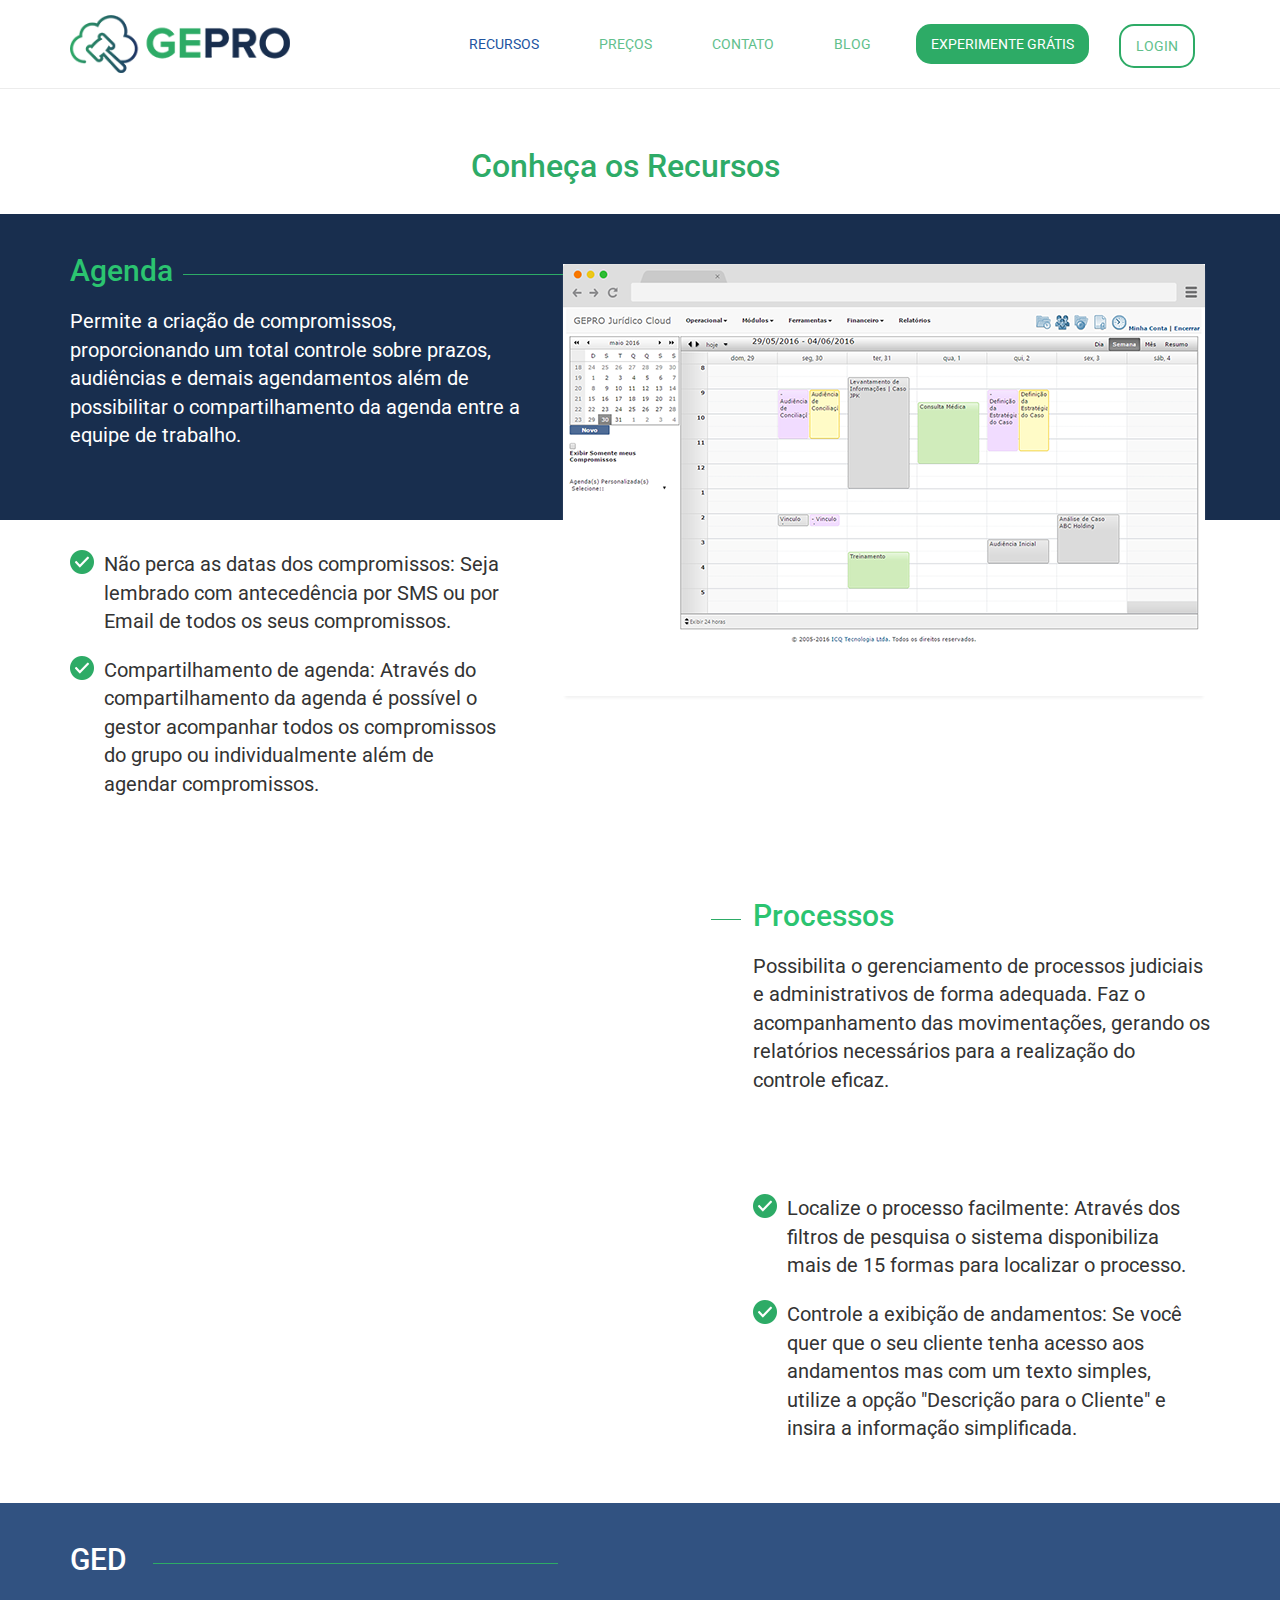
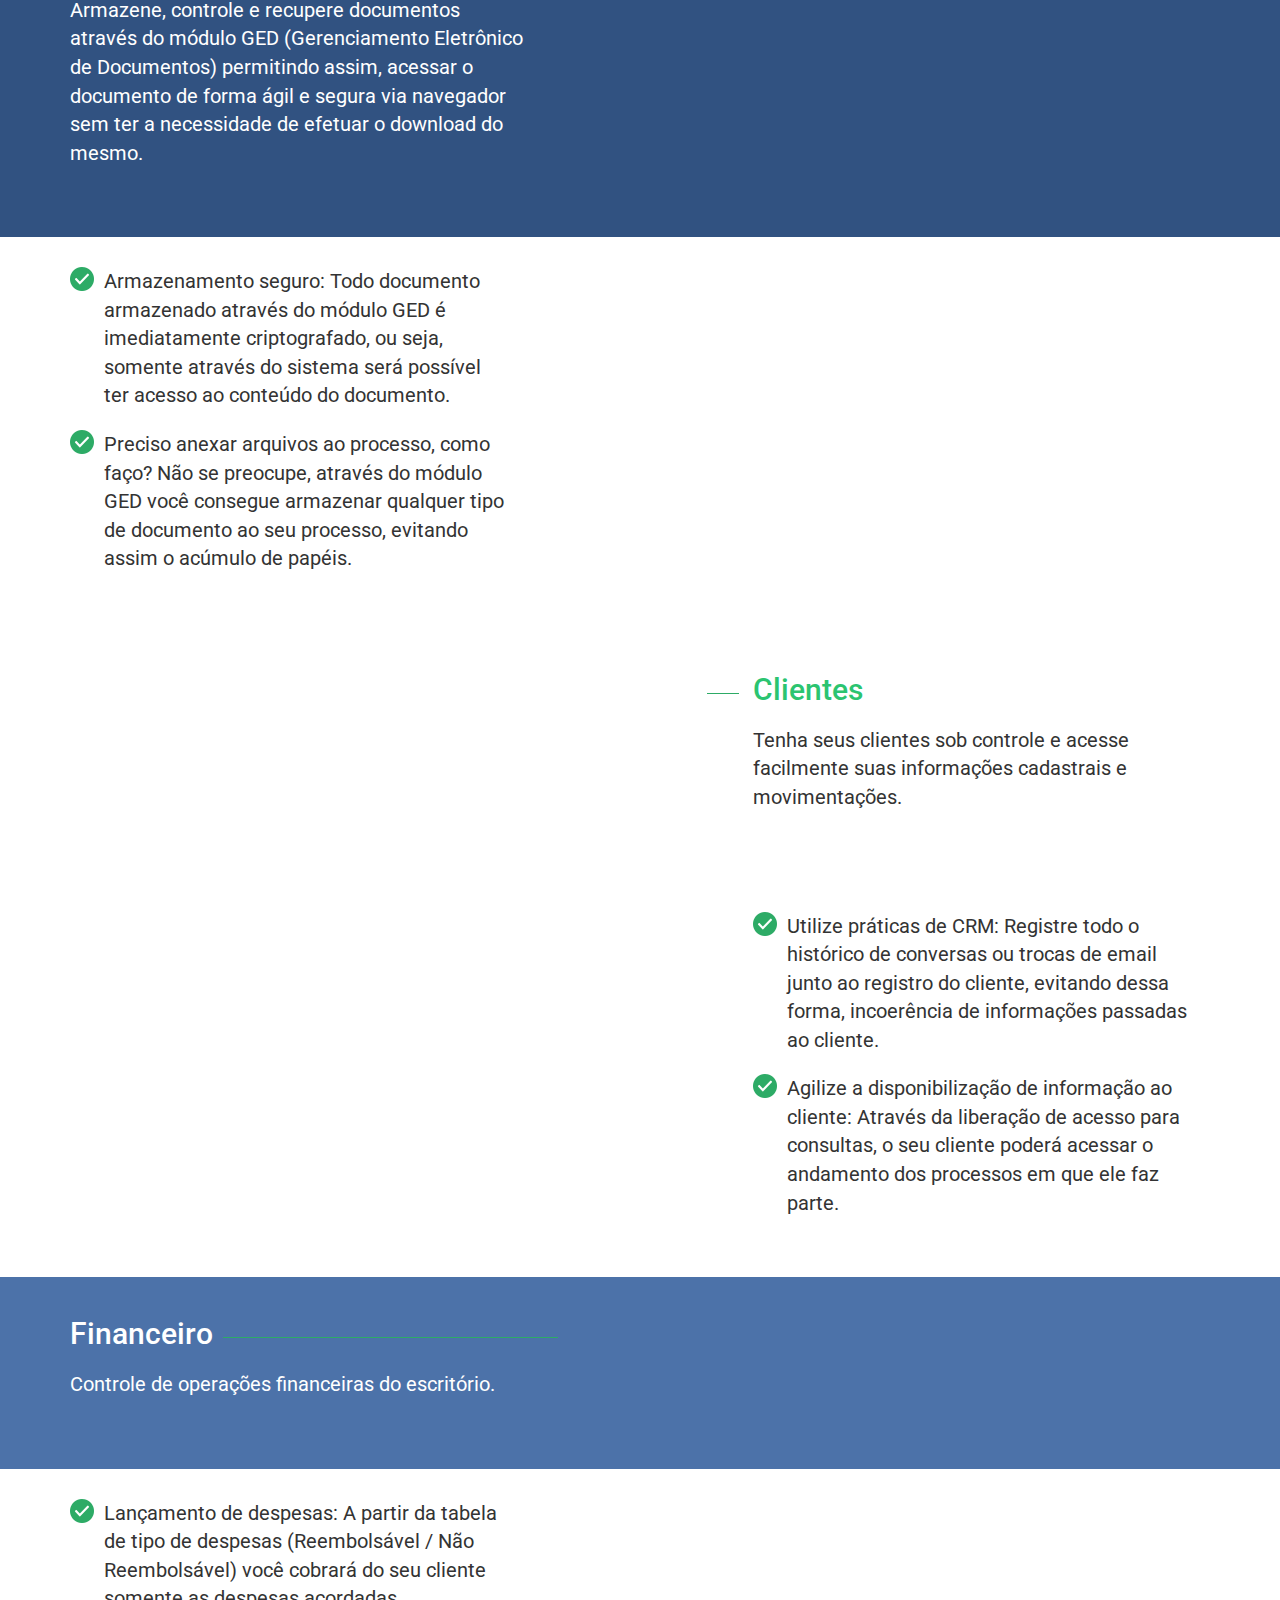
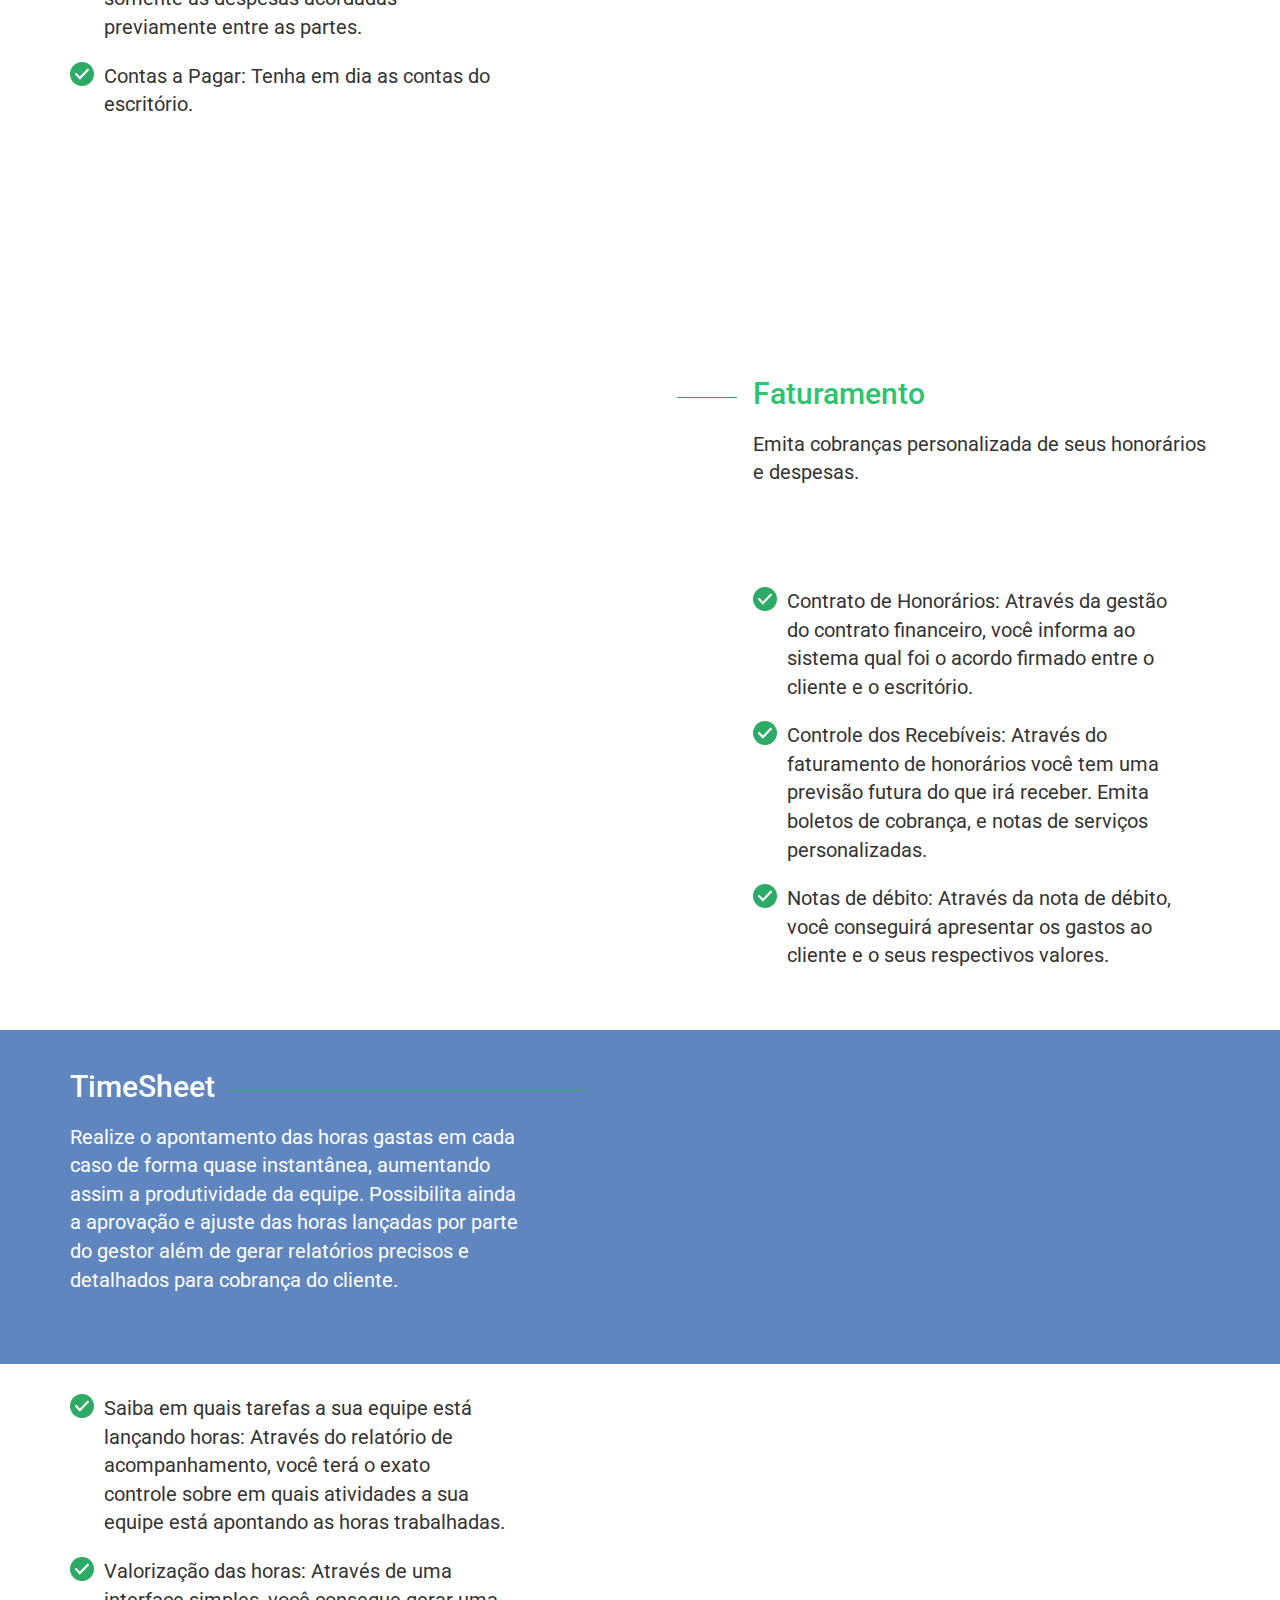
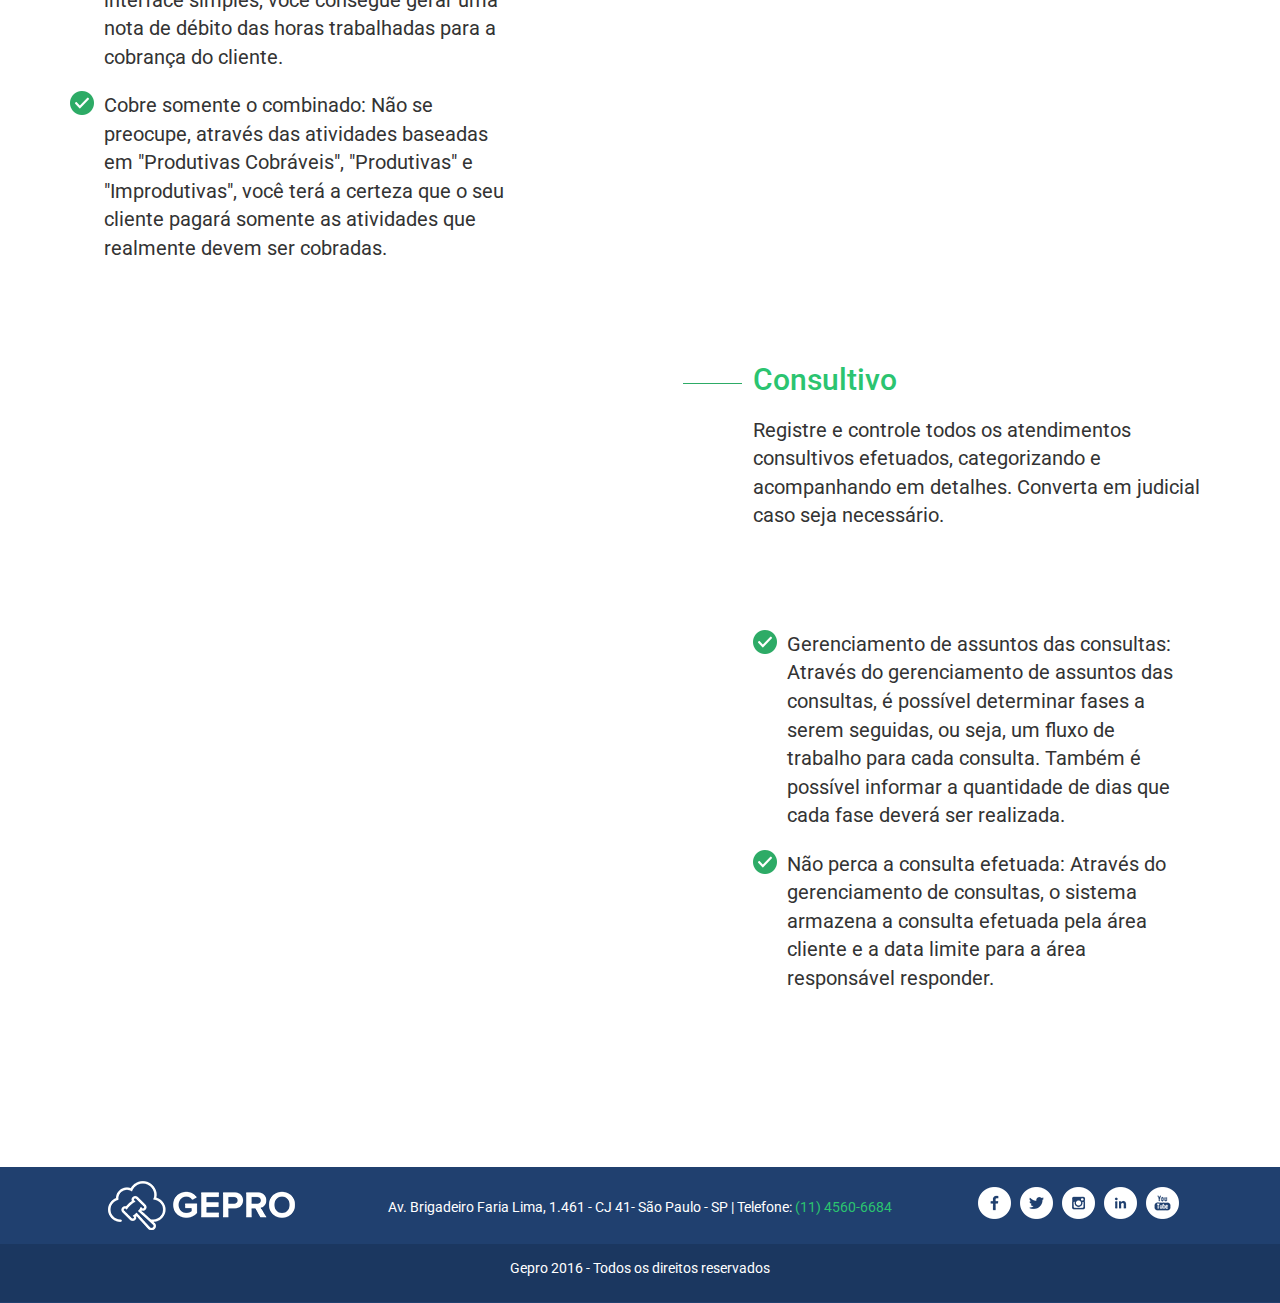
<file: tour.html>
<!DOCTYPE html>
<html lang="pt-br">
  <head>
    <title>Gepro: Software Jurídico para Advogados</title>
    <meta charset="utf-8">
    <meta http-equiv="X-UA-Compatible" content="IE=edge">
    <meta name="viewport" content="width=device-width, initial-scale=1">
    <meta name="title" content="Gepro | Tour de Funcionalidades">
    <meta name="description" content="Conheça as funcionalidades de Agenda, Processos, GED, Documentos, Clientes, Financeiro, Faturamento, Despesas, Honorários, Time-Sheet e Consultivo. ">
    <meta name="keywords" content="software juridico, software para advogados, sistema para advogado, sistema de controle de processos, programa juridico">
    <meta name="robots" content="index, follow">
    <meta http-equiv="Content-Type" content="text/html; charset=utf-8">
    <meta name="language" content="Portuguese">
    <meta name="author" content="Gepro Software Jurídico">
    <meta name="googlebot" content="noodp">
    <meta name="google-site-verification" content="Vt26TOMWpcl3lWB5x6pInLlvpuqBeX87mVdPQT8k8uY" />
    <link rel="icon" href="https://www.gepro.com.br/favicon.ico?v2">

    <!-- Bootstrap core CSS -->
    <link href="css/bootstrap.min.css" rel="stylesheet">
    <link href="css/main.css" rel="stylesheet">
    <link href='https://fonts.googleapis.com/css?family=Roboto:400,700,900' rel='stylesheet' type='text/css'>
    <!-- IE10 viewport hack for Surface/desktop Windows 8 bug -->
    <link href="css/ie10-viewport-bug-workaround.css" rel="stylesheet">

    <!-- HTML5 shim and Respond.js for IE8 support of HTML5 elements and media queries -->
    <!--[if lt IE 9]>
      <script src="https://oss.maxcdn.com/html5shiv/3.7.2/html5shiv.min.js"></script>
      <script src="https://oss.maxcdn.com/respond/1.4.2/respond.min.js"></script>
    <![endif]-->
  </head>

  <body>

    <!-- Static navbar -->
    <nav class="navbar navbar-default navbar-fixed-top">
      <div class="container">
        <div class="navbar-header">
          <button type="button" class="navbar-toggle collapsed" data-toggle="collapse" data-target="#navbar" aria-expanded="false" aria-controls="navbar">
            <span class="sr-only">Toggle navigation</span>
            <span class="icon-bar"></span>
            <span class="icon-bar"></span>
            <span class="icon-bar"></span>
          </button>
          <a class="navbar-brand" href="index.html"><img class="width100" src="img/logo.png" alt="Logo GEPRO"/></a>
        </div>
        <div id="navbar" class="navbar-collapse collapse">
          <ul class="nav navbar-nav">
                <li class="text-uppercase active"><a href="tour.html">Recursos</a></li>
                <li class="text-uppercase"><a href="precos.html">Preços</a></li>
                <li class="text-uppercase"><a href="contato.html">Contato</a></li>
                <li class="text-uppercase"><a href="#">Blog</a></li>
                <li class="text-uppercase destaque"><a href="experimente.html">Experimente Grátis</a></li>
                <li class="text-uppercase destaque-borda"><a href="http://app.gepro.com.br" target="_blank">Login</a></li>
          </ul>
        </div><!--/.nav-collapse -->
      </div>
    </nav>

    <div class="wrapper tour">
        <div class="row width100">
            <div class="col-md-12">
                <h1 class="text-center">Conheça os Recursos</h1>
            </div>
        </div>
        <section class="agenda">
            <span class="background pull-left"></span>
            <div class="container">
                <div class="row item-tour">
                    <div class="col-md-6 col-sm-6 col-lg-7 imagem-tour">
                        <h2 class="span-2 text-center titulo-item-tour">Agenda</h2>
                        <img class="img-responsive center-block" src="img/tour-agenda.png" alt="Tour agenda" />
                    </div>
                    <div class="col-md-6 col-sm-6 col-lg-5 descricao-tour">

                        <h2 class="span-2 text-center titulo-item-tour hidden">Agenda</h2>

                        <p class="span-1 span-7 text-center descricao-item-tour">
                            Permite a criação de compromissos, proporcionando um total controle sobre prazos, audiências e demais agendamentos além de possibilitar o compartilhamento da agenda entre a equipe de trabalho.
                        </p>
                    </div>
                    <div class="col-md-12 col-sm-12 col-lg-5">
                        <div class="texto-tour pull-left">
                            <div class="width100 pull-left">
                                <img class="pull-left" src="img/checked.png" alt="Item tour" />
                                <span class="pull-left span-7">Não perca as datas dos compromissos: Seja lembrado com antecedência por SMS ou por E­mail de todos os seus compromissos.</span>
                            </div>
                            <div class="width100 pull-left">
                                <img class="pull-left" src="img/checked.png" alt="Item tour" />
                                <span class="pull-left span-7">Compartilhamento de agenda: Através do compartilhamento da agenda é possível o gestor acompanhar todos os compromissos do grupo ou individualmente além de agendar compromissos.</span>
                            </div>
                        </div>
                    </div>
                </div>
            </div>
        </section>
        <section class="processos">
            <span class="background pull-left"></span>
            <div class="container">
                <div class="row item-tour">
                    <div class="col-md-6 col-sm-6 col-lg-7 imagem-tour">
                        <h2 class="span-2 text-center titulo-item-tour">Processos</h2>
                        <img class="img-responsive center-block" src="img/tour-processos.png" alt="Tour processos" />
                    </div>
                    <div class="col-md-6 col-sm-6 col-lg-5 descricao-tour">
                        <h2 class="span-1 span-2 text-center titulo-item-tour hidden">Processos</h2>
                        <p class="span-7 text-center descricao-item-tour">
                            Possibilita o gerenciamento de processos judiciais e administrativos de forma adequada. Faz o acompanhamento das movimentações, gerando os relatórios necessários para a realização do controle eficaz.
                        </p>
                    </div>
                    <div class="col-md-12 col-sm-12 col-lg-5">
                        <div class="texto-tour pull-left">
                            <div class="width100 pull-left">
                                <img class="pull-left" src="img/checked.png" alt="Item tour" />
                                <span class="pull-left span-7">Localize o processo facilmente: Através dos filtros de pesquisa o sistema disponibiliza mais de 15 formas para localizar o processo.</span>
                            </div>
                            <div class="width100 pull-left">
                                <img class="pull-left" src="img/checked.png" alt="Item tour" />
                                <span class="pull-left span-7">Controle a exibição de andamentos: Se você quer que o seu cliente tenha acesso aos andamentos mas com um texto simples, utilize a opção "Descrição para o Cliente" e insira a informação simplificada.</span>
                            </div>
                        </div>
                    </div>
                </div>
            </div>
        </section>
        <section class="ged">
            <span class="background pull-left"></span>
            <div class="container">
                <div class="row item-tour">
                    <div class="col-md-6 col-sm-6 col-lg-7 imagem-tour">
                        <h2 class="span-2 text-center titulo-item-tour">GED</h2>
                        <img class="img-responsive center-block" src="img/tour-ged.png" alt="Tour GED" />
                    </div>
                    <div class="col-md-6 col-sm-6 col-lg-5 descricao-tour">
                        <h2 class="span-1 text-center titulo-item-tour hidden">GED</h2>
                        <p class="span-1 span-7 text-center descricao-item-tour">
                            Armazene, controle e recupere documentos através do módulo GED (Gerenciamento Eletrônico de Documentos) permitindo assim, acessar o documento de forma ágil e segura via navegador sem ter a necessidade de efetuar o download do mesmo.
                        </p>
                    </div>
                    <div class="col-md-12 col-sm-12 col-lg-5">
                        <div class="texto-tour pull-left">
                            <div class="width100 pull-left">
                                <img class="pull-left" src="img/checked.png" alt="Item tour" />
                                <span class="pull-left span-7">Armazenamento seguro: Todo documento armazenado através do módulo GED é imediatamente criptografado, ou seja, somente através do sistema será possível ter acesso ao conteúdo do documento.</span>
                            </div>
                            <div class="width100 pull-left">
                                <img class="pull-left" src="img/checked.png" alt="Item tour" />
                                <span class="pull-left span-7">Preciso anexar arquivos ao processo, como faço? Não se preocupe, através do módulo GED você consegue armazenar qualquer tipo de documento ao seu processo, evitando assim o acúmulo de papéis.</span>
                            </div>
                        </div>
                    </div>
                </div>
            </div>
        </section>
        <section class="clientes">
            <span class="background pull-left"></span>
            <div class="container">
                <div class="row item-tour">
                    <div class="col-md-6 col-sm-6 col-lg-7 imagem-tour">
                        <h2 class="span-2 text-center titulo-item-tour">Clientes</h2>
                        <img class="img-responsive center-block" src="img/tour-clientes.png" alt="Tour clientes" />
                    </div>
                    <div class="col-md-6 col-sm-6 col-lg-5 descricao-tour">
                        <h2 class="span-1 span-2 text-center titulo-item-tour hidden">Clientes</h2>
                        <p class="span-7 text-center descricao-item-tour">
                            Tenha seus clientes sob controle e acesse facilmente suas informações cadastrais e movimentações.
                        </p>
                    </div>
                    <div class="col-md-12 col-sm-12 col-lg-5">
                        <div class="texto-tour pull-left">
                            <div class="width100 pull-left">
                                <img class="pull-left" src="img/checked.png" alt="Item tour" />
                                <span class="pull-left span-7">Utilize práticas de CRM: Registre todo o histórico de conversas ou trocas de e­mail junto ao registro do cliente, evitando dessa forma, incoerência de informações passadas ao cliente.</span>
                            </div>
                            <div class="width100 pull-left">
                                <img class="pull-left" src="img/checked.png" alt="Item tour" />
                                <span class="pull-left span-7">Agilize a disponibilização de informação ao cliente: Através da liberação de acesso para consultas, o seu cliente poderá acessar o andamento dos processos em que ele faz parte.</span>
                            </div>
                        </div>
                    </div>
                </div>
            </div>
        </section>
        <section class="financeiro">
            <span class="background pull-left"></span>
            <div class="container">
                <div class="row item-tour">
                    <div class="col-md-6 col-sm-6 col-lg-7 imagem-tour">
                        <h2 class="span-2 text-center titulo-item-tour">Financeiro</h2>
                        <img class="img-responsive center-block" src="img/tour-financeiro.png" alt="Tour financeiro" />
                    </div>
                    <div class="col-md-6 col-sm-6 col-lg-5 descricao-tour">
                        <h2 class="span-1 text-center titulo-item-tour hidden">Financeiro</h2>
                        <p class="span-1 span-7 text-center descricao-item-tour">
                            Controle de operações financeiras do escritório.
                        </p>
                    </div>
                    <div class="col-md-12 col-sm-12 col-lg-5">
                        <div class="texto-tour pull-left">
                            <div class="width100 pull-left">
                                <img class="pull-left" src="img/checked.png" alt="Item tour" />
                                <span class="pull-left span-7">Lançamento de despesas: A partir da tabela de tipo de despesas (Reembolsável / Não Reembolsável) você cobrará do seu cliente somente as despesas acordadas previamente entre as partes.</span>
                            </div>
                            <div class="width100 pull-left">
                                <img class="pull-left" src="img/checked.png" alt="Item tour" />
                                <span class="pull-left span-7">Contas a Pagar: Tenha em dia as contas do escritório.</span>
                            </div>
                        </div>
                    </div>
                </div>
            </div>
        </section>
        <section class="faturamento">
            <span class="background pull-left"></span>
            <div class="container">
                <div class="row item-tour">
                    <div class="col-md-6 col-sm-6 col-lg-7 imagem-tour">
                        <h2 class="span-2 text-center titulo-item-tour">Faturamento</h2>
                        <img class="img-responsive center-block" src="img/tour-faturamento.png" alt="Tour faturamento" />
                    </div>
                    <div class="col-md-6 col-sm-6 col-lg-5 descricao-tour">
                        <h2 class="span-2 text-center titulo-item-tour hidden">Faturamento</h2>
                        <p class="span-7 text-center descricao-item-tour">
                            Emita cobranças personalizada de seus honorários e despesas.
                        </p>
                    </div>
                    <div class="col-md-12 col-sm-12 col-lg-5">
                        <div class="texto-tour pull-left">
                            <div class="width100 pull-left">
                                <img class="pull-left" src="img/checked.png" alt="Item tour" />
                                <span class="pull-left span-7">Contrato de Honorários: Através da gestão do contrato financeiro, você informa ao sistema qual foi o acordo firmado entre o cliente e o escritório.</span>
                            </div>
                            <div class="width100 pull-left">
                                <img class="pull-left" src="img/checked.png" alt="Item tour" />
                                <span class="pull-left span-7">Controle dos Recebíveis: Através do faturamento de honorários você tem uma previsão futura do que irá receber. Emita boletos de cobrança, e notas de serviços personalizadas.</span>
                            </div>
                            <div class="width100 pull-left">
                                <img class="pull-left" src="img/checked.png" alt="Item tour" />
                                <span class="pull-left span-7"> Notas de débito: Através da nota de débito, você conseguirá apresentar os gastos ao cliente e o seus respectivos valores.</span>
                            </div>
                        </div>
                    </div>
                </div>
            </div>
        </section>
        <section class="timesheet">
            <span class="background pull-left"></span>
            <div class="container">
                <div class="row item-tour">
                    <div class="col-md-6 col-sm-6 col-lg-7 imagem-tour">
                        <h2 class="span-2 text-center titulo-item-tour">TimeSheet</h2>
                        <img class="img-responsive center-block" src="img/tour-timesheet.png" alt="Tour timesheet" />
                    </div>
                    <div class="col-md-6 col-sm-6 col-lg-5 descricao-tour">
                        <h2 class="span-1 text-center titulo-item-tour hidden">TimeSheet</h2>
                        <p class="span-1 span-7 text-center descricao-item-tour">
                            Realize o apontamento das horas gastas em cada caso de forma quase instantânea, aumentando assim a produtividade da equipe. Possibilita ainda a aprovação e ajuste das horas lançadas por parte do gestor além de gerar relatórios precisos e detalhados para cobrança do cliente.
                        </p>
                    </div>
                    <div class="col-md-12 col-sm-12 col-lg-5">
                        <div class="texto-tour pull-left">
                            <div class="width100 pull-left">
                                <img class="pull-left" src="img/checked.png" alt="Item tour" />
                                <span class="pull-left span-7">Saiba em quais tarefas a sua equipe está lançando horas: Através do relatório de acompanhamento, você terá o exato controle sobre em quais atividades a sua equipe está apontando as horas trabalhadas.</span>
                            </div>
                            <div class="width100 pull-left">
                                <img class="pull-left" src="img/checked.png" alt="Item tour" />
                                <span class="pull-left span-7">Valorização das horas: Através de uma interface simples, você consegue gerar uma nota de débito das horas trabalhadas para a cobrança do cliente.</span>
                            </div>
                            <div class="width100 pull-left">
                                <img class="pull-left" src="img/checked.png" alt="Item tour" />
                                <span class="pull-left span-7">Cobre somente o combinado: Não se preocupe, através das atividades baseadas em "Produtivas Cobráveis", "Produtivas" e "Improdutivas", você terá a certeza que o seu cliente pagará somente as atividades que realmente devem ser cobradas.</span>
                            </div>
                        </div>
                    </div>
                </div>
            </div>
        </section>
        <section class="consultivo">
            <span class="background pull-left"></span>
            <div class="container">
                <div class="row item-tour">
                    <div class="col-md-6 col-sm-6 col-lg-7 imagem-tour">
                        <h2 class="span-2 text-center titulo-item-tour">Consultivo</h2>
                        <img class="img-responsive center-block" src="img/tour-consultivo.png" alt="Tour consultivo" />
                    </div>
                    <div class="col-md-6 col-sm-6 col-lg-5 descricao-tour">
                        <h2 class="span-2 text-center titulo-item-tour hidden">Consultivo</h2>
                        <p class="span-7 text-center descricao-item-tour">
                            Registre e controle todos os atendimentos consultivos efetuados, categorizando e acompanhando em detalhes. Converta em judicial caso seja necessário.
                        </p>
                    </div>
                    <div class="col-md-12 col-sm-12 col-lg-5">
                        <div class="texto-tour pull-left">
                            <div class="width100 pull-left">
                                <img class="pull-left" src="img/checked.png" alt="Item tour" />
                                <span class="pull-left span-7">Gerenciamento de assuntos das consultas: Através do gerenciamento de assuntos das consultas, é possível determinar fases a serem seguidas, ou seja, um fluxo de trabalho para cada consulta. Também é possível informar a quantidade de dias que cada fase deverá ser realizada.</span>
                            </div>
                            <div class="width100 pull-left">
                                <img class="pull-left" src="img/checked.png" alt="Item tour" />
                                <span class="pull-left span-7">Não perca a consulta efetuada: Através do gerenciamento de consultas, o sistema armazena a consulta efetuada pela área cliente e a data limite para a área responsável responder.</span>
                            </div>
                        </div>
                    </div>
                </div>
            </div>
        </section>
    </div>
   <footer class="footer">
        <div class="container">
            <div class="row">
                <div class="col-md-3">
                    <a href="index.html"><img class="center-block" src="img/logo-branco.png" alt="Logo"></a>
                </div>
                <div class="col-md-6 text-center">
                    <p class="span-1">Av. Brigadeiro Faria Lima, 1.461 - CJ 41- São Paulo - SP  |  Telefone: <span class="span-2">(11) 4560-6684</span></p>
                </div>
                <div class="col-md-3 text-center social-icons">
                    <a href="https://www.facebook.com/geproweb/" target="_blank"><img src="img/facebook-icon-white.png" alt="Facebook" /></a>
                    <a href="https://twitter.com/geproweb" target="_blank"><img src="img/twitter-icon-white.png" alt="Twitter" /></a>
                    <a href="https://www.instagram.com/geproweb/" target="_blank"><img src="img/instagram-icon-white.png" alt="Instagram" /></a>
                    <a href="https://www.linkedin.com/company/10823032" target="_blank"><img src="img/linkedin-icon-white.png" alt="Linkedin" /></a>
                    <a href="https://www.youtube.com/channel/UCYqfTFaTO2ew8zmWobFDb-A" target="_blank"><img src="img/youtube-icon-white.png" alt="Youtube" /></a>
                </div>
            </div>
        </div>
        <section class="footer-bar">
            <div class="container">
                <div class="row">
                    <div class="col-md-12">
                        <p class="text-center span-1">Gepro 2016 - Todos os direitos reservados</span></p>
                    </div>
                </div>
            </div>
        </section> <!-- /container -->
    </footer>

    <!-- Bootstrap core JavaScript
    ================================================== -->
    <!-- Placed at the end of the document so the pages load faster -->
    <script src="https://ajax.googleapis.com/ajax/libs/jquery/1.11.3/jquery.min.js"></script>
    <script>window.jQuery || document.write('<script src="js/vendor/jquery.min.js"><\/script>')</script>
    <script src="js/bootstrap.min.js"></script>
    <script src="js/scrollreveal.min.js"></script>

    <!-- IE10 viewport hack for Surface/desktop Windows 8 bug -->
    <script src="js/ie10-viewport-bug-workaround.js"></script>
    <script>

        function resizeBackgroundSection(){
            $( "section" ).each(function() {
                $(this).children(".background").css('height',$(this).find( ".descricao-tour" ).outerHeight(true));
                $(this).children(".background").css('top', $(this).find('.imagem-tour').outerHeight(true)+20);
            });
        }

        $( window ).load(function() {

            resizeBackgroundSection();
            $( window ).resize(function() {
                resizeBackgroundSection();
            });
        });

        window.sr = ScrollReveal();
        sr.reveal('.item-tour .img-responsive', {
            duration: 900,
            animation: 'fade',
            animation_speed: '100',
            viewportFactor: 0.25,
            scale: 1
        });
</script>

<!-- Google Tag Manager -->
<noscript><iframe src="//www.googletagmanager.com/ns.html?id=GTM-WRJCTR"
height="0" width="0" style="display:none;visibility:hidden"></iframe></noscript>
<script>(function(w,d,s,l,i){w[l]=w[l]||[];w[l].push({'gtm.start':
new Date().getTime(),event:'gtm.js'});var f=d.getElementsByTagName(s)[0],
j=d.createElement(s),dl=l!='dataLayer'?'&l='+l:'';j.async=true;j.src=
'//www.googletagmanager.com/gtm.js?id='+i+dl;f.parentNode.insertBefore(j,f);
})(window,document,'script','dataLayer','GTM-WRJCTR');</script>
<!-- End Google Tag Manager -->
</file>
<file: css/main.css>
body {
    font-family: 'Roboto';

}

.wrapper.contato, .wrapper.experimente {
	margin-bottom: 225px;
}

html, body {
}

html {
    min-height: 100%;
    position: relative;
}

.width100 {
    width: 100%;
}

.italic {
    font-style: italic;
}

.wrapper {
    padding-top: 83px;
}

span, .span-3 {
    color: #333;
}

.span-1 {
    color: #fff;
}

.span-2 {
    color: #2bc470;
}

.span-4 {
    font-size: 40px;
}

.span-5 {
    font-size: 24px;
}

.span-6 {
    font-size: 30px;
}

.span-7 {
    font-size: 20px;
}

.span-8 {
    font-size: 16px;
}

.span-9 {
    color: #595959;
}

.span-10 {
    font-size: 18px;
}

.span-11 {
    color: #204884;
}

.span-12 {
    color: #357c55;
}

.heavy {
    font-weight: 900;
}

.relative {
    position: relative;
}

h1, .planos h2 {
    font-size: 32px;
}

.navbar-default {
    background-color: #fff;
    border-color: #ececec;
}

.navbar-default .navbar-toggle {
    margin-top: 28px;
}

.navbar-default .navbar-nav>li>a {
    color: #61c08c;
    font-size: 14px;
}

.navbar-default .navbar-nav>.active>a, .navbar-default .navbar-nav>.active>a:focus, .navbar-default .navbar-nav>.active>a:hover,
.navbar-default .navbar-nav>li>a:focus, .navbar-default .navbar-nav>li>a:hover {
    color: #21549f;
    background-color: #fff;
}

.navbar-default .navbar-nav>.destaque, .navbar-default .navbar-nav>.destaque>a:focus {
    background-color: #2dab66;
    color: #fff;
    outline: none;
    border-radius: 15px;
}

.navbar-default .navbar-nav>.destaque>a {
    color: #fff;
}

.navbar-brand {
    width: 230px;
    height: auto;
}

.contato h1, .experimente h1, .tour h1 {
    color: #2eab67;
    padding-top: 40px;
    padding-bottom: 20px;
}

.social-icons a {
    margin-left: 1%;
}

.dados-contato .col-md-6 {
    margin-bottom: 40px;
}

.dados-contato .col-md-12 > img {
    margin-right: 14px;
}

.dados-contato > div > div {
    margin-top: 20px;
}

.dados-contato span {
    margin-bottom: 20px;
}

.btn-default {
    background-color: #2dab66;
    color: #fff;
    border: none;
    border-radius: 14px;
    padding-left: 20px;
    padding-right: 20px;
}

.btn-default:hover {
    background-color: #1E7345;
    color: #fff;
}

.form-control {
    -webkit-box-shadow: none;
    box-shadow: none;
    font-size: 16px;
    color: #333;
    height: 46px;
}

textarea {
    resize: none;
}

.form-control:focus {
    border-color: #2dab66;
    -webkit-box-shadow: none;
    box-shadow: none;
}

.form-control::-webkit-input-placeholder { color: #333; font-size: 16px;}
.form-control:-moz-placeholder { color: #333; font-size: 16px;}
.form-control::-moz-placeholder { color: #333; font-size: 16px;}
.form-control:-ms-input-placeholder { color: #333; font-size: 16px;}

footer {
    background-color: #20406f;
    position: absolute;
  bottom: 0;
  width: 100%;
}

footer .row > div {
    margin-bottom: 14px;
    margin-top: 14px;
}

footer .social-icons a {
    margin-left: 3px;
    margin-right: 3px;
}

.footer-bar {
    background-color: #1b3760;
}

.navbar-default .navbar-nav>li.destaque>a:hover {
    background-color: #1E7345;
    color: #fff;
    border-radius: 15px;
}

.navbar-default .navbar-nav>li.destaque-borda>a:hover {
    background-color: #2dab66;
    border-radius: 10px;
    color: #fff;
}

.container-fluid.banner {
    background-image: url(../img/banner-index-mobile.png);
    height: 500px;
    padding: 0;
    margin: 0;
    width:100%;
    background-position: center;
    background-size: cover;
}

.text-banner {
    width: 90%;
}

.text-banner > *{
    text-shadow: 0px 0px 13px #696969;
}

.text-banner h1 {
    margin-top: 60px;
}

.text-banner a {
    width: 200px;
    margin-top: 40px;
    padding-top: 10px;
    padding-bottom: 10px;
}

.texto-chamada {
    background-color: #293c76;
    padding-top: 38px;
    padding-bottom: 28px;
}

.diferenciais {
    margin-bottom: 30px;
}

.diferenciais a {
    width: auto;
    margin-top: 20px;
    padding-top: 10px;
    padding-bottom: 10px;
}

.diferencial {
    margin-top: 10px;
    margin-bottom: 10px;
}

.diferencial img {
    margin-right: 20px;
}

.diferencial span {
    width: 78%;
}

.green-bar {
    background-color: #33a868;
    height: 100px;
    margin-top: -80px;
    margin-bottom: 60px;
}

.melhor-escolha {
    padding-bottom: 30px;
    padding-top: 30px;
}

.melhor-escolha .container {
    margin-top: 50px;
}

.funcionalidades {
    margin-bottom: 30px;
}

.lista-funcionalidades {
    margin-top: 60px;
}

.lista-funcionalidades > div {
    height: 170px;
}

.lista-funcionalidades img {
    margin-bottom: 20px;
    height: 80px;
}

.depoimentos {
    background-color: #efefef;
    padding-bottom: 140px;
}

.depoimentos h2 {
    margin-top: 50px;
}

.depoimento {
    margin-bottom: 80px;
    margin-top: 60px;
}

.depoimento div {
    border: 1px solid #2dab66;
    border-radius: 20px;
    padding: 20px;
    padding-bottom: 50px;
}

.depoimento img {
    margin-top: -34px;
}

.nome-depoimento {
    margin-top: 8px;
}

.index .clientes {
    clear: both;
}

.index .clientes > div {
    margin-top: 20px;
    margin-bottom: 20px;
    height: 150px;
}

.tour section {
    position: relative;
    margin-top: 20px;
}

.consultivo {
    margin-bottom: 20px;
    padding-bottom: 250px
}

.background {
    width: 100%;
    position: absolute;
}

.agenda .background {
    background-color: #182e4e;
}

.ged .background {
    background-color: #315281;
}

.financeiro .background {
    background-color: #4c72a9;
}

.timesheet .background {
    background-color: #5f86be;
}

.texto-tour {
    margin-top: 10px;
}

.texto-tour img {
    margin-right: 10px;
    margin-bottom: 0;
    margin-top: 20px;
}

.texto-tour span {
    width: 82%;
    float: left;
    margin-top: 20px;
}

.item-tour h2 {
    margin-bottom: 20px;
}

.descricao-tour {
    padding-top: 20px;
    padding-bottom: 20px;
}

.imagem-tour {
    padding-bottom: 20px;
}

.wrapper.precos {
	padding-bottom: 300px;
}

.precos .header {
    background-color: #204884;
    padding-top: 30px;
    padding-bottom: 120px;
}
.precos .header h1 {
    margin-top: 30px;
}

.precos .header-gepro {
    background-color: #fff;
    padding-top: 10px;
    padding-bottom: 30px;
}
.precos .header-gepro h1 {
    margin-top: 30px;
    color: #357c55;
}


.box-precos > div {
    margin-bottom: 40px;
}

.box-precos > .gratis {
    margin-top: -80px;
}

.box-precos .header-box {
    background-color: #54cf8c;
    padding-top: 20px;
    padding-bottom: 10px;
    height: 120px;
}

.box-precos .individual .header-box {
    background-color: #3fb073;
}

.box-precos .basico .header-box {
    background-color: #349661;
}

.box-precos .profissional .header-box {
    background-color: #2c7c51;
}

.box-precos .header-box img {
    margin-bottom: 15px;
}

.box-precos .gratis .header-box img {
    margin-bottom: 18px;
}

.box-precos .basico .header-box img, .box-precos .profissional .header-box img {
    margin-bottom: 7px;
}



.box-precos2 > div {
    margin-top: 40px;
    margin-bottom: 40px;
}

.box-precos2 > .gratis {
    margin-top: -80px;
}

.box-precos2 .header-box {
    background-color: #54cf8c;
    padding-top: 20px;
    padding-bottom: 10px;
    height: 80px;
}

.box-precos2 .individual .header-box {
    background-color: #3fb073;
}

.box-precos2 .basico .header-box {
    background-color: #349661;
}

.box-precos2 .profissional .header-box {
    background-color: #2c7c51;
}

.box-precos2 .header-box img {
    margin-bottom: 15px;
}

.box-precos2 .gratis .header-box img {
    margin-bottom: 18px;
}

.box-precos2 .basico .header-box img, .box-precos2 .profissional .header-box img {
    margin-bottom: 7px;
}

.descricao-box {
    border-style: solid;
    border-color: #c5c5c5;
    border-left-width: 1px;
    border-right-width: 1px;
    border-top-width: 0;
    border-bottom-width: 0;
    padding-bottom: 30px;
}

.descricao-box2 {
    border-style: solid;
    border-color: #c5c5c5;
    border-left-width: 1px;
    border-right-width: 1px;
    border-top-width: 0;
    border-bottom-width: 1px;
    padding-bottom: 30px;
    padding-left: 30px;
    padding-right: 30px;
    height: 200px;
}

.gratis .preco-box p:after, .individual .preco-box p:after, .basico .preco-box p:after, .profissional .preco-box p:after {
    content: 'Para sempre';
    text-transform: uppercase;
    color: #858d99;
    position: relative;
    font-size: 12px;
    font-weight: 400;
    position: absolute;
    margin-left: auto;
    margin-right: auto;
    left: 0;
    right: 0;
    top: 70px;
}

.individual .preco-box p:after, .basico .preco-box p:after, .profissional .preco-box p:after {
    content: 'Mensal';
}

.individual .preco-box p:before, .basico .preco-box p:before, .profissional .preco-box p:before {
    content: 'R$';
    text-transform: uppercase;
    color: #4f5253;
    position: relative;
    font-size: 20px;
    font-weight: 400;
    top: -5px;
    margin-right: 5px;
}

.descricao-box p {
    padding-left: 20px;
    padding-right: 20px;
    padding-top: 20px;
}

.descricao-box2 p {
    padding-left: 20px;
    padding-right: 20px;
    padding-top: 20px;
}

.descricao-box .btn {
    width: 145px;
    padding-top: 10px;
    padding-bottom: 10px;
    margin-top: 40px;
}

.box-precos ul {
    margin-bottom: 0;
    border-style: solid;
    border-color: #c5c5c5;
    border-left-width: 1px;
    border-right-width: 1px;
    border-bottom-width: 1px;
    border-top-width: 0;
}

.box-precos li {
    padding-top: 12px;
    padding-bottom: 12px;
    padding-left: 60px;
    border-top: 1px solid #e7e7e7;
    background-image: url(../img/item-icon.png);
    background-repeat: no-repeat;
    background-position: 30px 17px;
}

.box-precos li.item-processo span:after, .box-precos li.item-usuario span:after, .box-precos li.item-espaco span:after {
    font-size: 14px;
    color: #7c8081;
    position: absolute;
    top: 3px;
}

.box-precos li.item-processo span:after{
    content: 'Processos';
    left: 38px;
}

.box-precos li.item-usuario span:after, .box-precos li.item-espaco span:after {
    content: 'Usuário';
    left: 18px;
}

.box-precos li.item-espaco span:after {
    content: 'GB';
}

.box-precos .profissional li.item-processo span:after {
    left: 50px;
}

.box-precos .profissional li.item-usuario span:after {
    content: 'Usuários';
}

.mais-vendido {
    background-color: #f38611;
    padding-top: 20px;
    padding-bottom: 10px;
}


.planos {
    background-color: #f0f0f0;
}

.planos .col-md-3, .planos .col-md-4 {
    margin-bottom: 60px;
}

.planos img {
    margin-bottom: 20px;
    margin-top: 20px;
}

.planos p {
    width: 70%;
    margin-left: auto;
    margin-right: auto;
}

.planos h2 {
    margin-top: 40px;
    margin-bottom: 40px;
}

.panel-default>.panel-heading {
    background-color: #efefef;
    background-image: url(../img/arrow-close.png);
    background-repeat: no-repeat;
    background-position: center right 20px;
}

.panel-default>.panel-heading.open {
    background-image: url(../img/arrow-open.png);
}

.panel-group .panel, .panel-heading {
    border-radius: 0;
    border: none;
}

.panel-heading, .panel-body {
    padding: 20px;
}

.panel-heading.open {
    background-color: #2dab66;
}

.panel-heading.open .panel-title>a {
    color: #fff;
}

.panel-title {
    width: 94%;
}

.panel-title>a {
    color: #1c7243;
}

.panel-default>.panel-heading+.panel-collapse>.panel-body {
    border-top-color: #efefef;
}

.panel-group .panel+.panel {
    margin-top: 10px;
}

.duvidas-frequentes h2 {
    margin-top: 40px;
    margin-bottom: 40px;
}

.experimente form {
    margin-top: 20px;
}

.experimente form button {
    margin-top: 20px;
}

.btn-default:focus, .btn-defaul.focus {
    background-color: #2dab66;
    color: #fff;
    outline: none;
}

.experimente p {
    margin-bottom: 20px;
}

.experimente .row, .experimente .col-md-4 {
    margin-bottom: 30px;
}

.experimente .btn {
    padding-top: 10px;
    padding-bottom: 10px;
}

.experimente .col-md-5 p > img {
    margin-right: 10px;
}

@media (min-width: 768px) {

    .wrapper {
        padding-top: 68px;
    }

    .wrapper.contato {
        margin-bottom: 0;
    }

    .navbar-brand {
        width: 170px;
    }

    .navbar-nav {
        margin-top: 14px;
    }

    .navbar-nav>li>a {
        padding-top: 10px;
        padding-bottom: 10px;
    }

    .navbar-default .navbar-nav>.destaque {
        border-radius: 15px;
    }

    .container-fluid.banner {
        background-image: url(../img/banner-index.jpg);
    }

    .text-banner {
        width: 50%;
        float: left;
        margin-left: 5%;
    }

    .texto-chamada {
        padding-top: 68px;
        padding-bottom: 58px;
    }

    .diferenciais {
        float: right;
    }

    .img-diferenciais {
        margin-top: 260px;
    }

    .green-bar {
        margin-top: -65px;
    }

    .texto-tour span {
        width: 92%;
    }

    .background {
        top: 0 !important;
    }

    .imagem-tour {
        margin-top: 50px;
    }

    .agenda .imagem-tour, .ged .imagem-tour, .financeiro .imagem-tour, .timesheet .imagem-tour {
        float: right;
    }

    .imagem-tour h2 {
        display: none;
    }

    .descricao-tour h2 {
        display: block !important;
    }

    .descricao-tour {
        padding-bottom: 60px;
    }

    .item-tour p, .item-tour h2 {
        text-align: left;
    }

    .tour section {
        margin-top: 0;
        margin-bottom: 60px;
    }

    .item-tour .img-responsive {
        box-shadow: 0 4px 3px -2px #f1f1f1;
    }

    .agenda .item-tour .img-responsive, .ged .item-tour .img-responsive, .timesheet .item-tour .img-responsive {
        box-shadow: none;
    }

    .imagem-tour:after {
        content: '';
        position: absolute;
        height: 1px;
        background-color: #2dab66;
        display: block !important;
        top:10px;
    }

    .agenda .imagem-tour:after {
        width: 265px;
        left: -250px;
    }

    .ged .imagem-tour:after {
        width: 295px;
        left: -280px;
    }

    .financeiro .imagem-tour:after {
        width: 225px;
        left: -210px;
    }

    .timesheet .imagem-tour:after {
        width: 240px;
        left: -211px;
    }

    .processos .imagem-tour:after, .clientes .imagem-tour:after, .faturamento .imagem-tour:after, .consultivo .imagem-tour:after {
        left: auto;
    }

    .processos .imagem-tour:after {
        width: 20px;
        right: -5px;
    }

    .clientes .imagem-tour:after {
        width: 22px;
        right: -7px;
    }

    .faturamento .imagem-tour:after {
        width: 30px;
        right: -4px;
    }

    .consultivo .imagem-tour:after {
        width: 40px;
        right: -4px;
    }

    .box-precos > .individual {
        margin-top: -80px;
    }

    .box-precos > .basico {
        clear: both;
    }

    .descricao-box > p {
        height: 70px;
    }

    .planos .col-md-3 {
        height: 156px;
    }

    .duvidas-frequentes h2 {
        text-align: left;
    }

    .footer {
	    height: 205px;
    }

    .wrapper.contato {
	    margin-bottom: 205px;
    }

}

@media (min-width: 992px) {
    .wrapper {
        padding-top: 89px;
    }

    .navbar-nav {
        float: right;
        margin-top: 24px;
    }

    .navbar-nav>li {
        margin-left: 10px;
        margin-right: 10px;
    }

    .navbar-brand {
        width: 250px;
    }

    .destaque-borda {
        border-radius: 15px;
        border: 2px solid #2dab66;
    }

    footer > .container .col-md-6 {
        margin-top: 30px;
    }

    footer > .container .social-icons {
        margin-top: 20px;
    }

    .container-fluid.banner {
        height: 500px;
    }

    .text-banner {
        text-align: left;
        margin-top: 100px;
    }

    .text-banner > * {
        float: left;
    }

    .text-banner a {
        margin-top: 20px;
    }

    .text-banner h1 {
        margin-top: 35px;
    }

    .texto-chamada .text-center {
        width: 900px;
    }

    .img-diferenciais {
        margin-top: 135px;
    }

    .green-bar {
        margin-top: -70px;
    }

    .index .clientes {
        margin-top: 60px;
    }

    .texto-tour span {
        width: 94%;
    }

    .agenda .item-tour .img-responsive, .ged .item-tour .img-responsive, .timesheet .item-tour .img-responsive {
        box-shadow: 0 4px 3px -2px #f1f1f1;
    }

    .agenda .imagem-tour:after {
        width: 370px;
        left: -355px;
    }

    .ged .imagem-tour:after {
        width: 405px;
        left: -390px;
    }

    .financeiro .imagem-tour:after {
        width: 335px;
        left: -320px;
    }

    .timesheet .imagem-tour:after {
        width: 342px;
        left: -309px;
    }

    .processos .imagem-tour:after {
        width: 25px;
        right: -10px;
    }

    .faturamento .imagem-tour:after {
        width: 32px;
        right: -2px;
    }

    .consultivo .imagem-tour:after {
        width: 47px;
    }

    .index .clientes {
        clear: none;
    }

    .box-precos > .basico {
        clear: none;
    }

    .box-precos > .basico, .box-precos > .profissional{
        margin-top: -80px;
    }

    .precos .header h1 {
        margin-bottom: 80px;
    }

    .descricao-box > p {
        height: 105px;
    }

    .mais-vendido {
        position: absolute;
        width: 205px;
        top: -65px;
    }

    .modal-dialog {
        width: 800px;
    }

    .modal-body .btn {
        float: right;
    }

    .footer {
	    height: 152px;
	}

	.wrapper.precos {
		padding-bottom: 200px;
	}

    .lista-funcionalidades img {
        -webkit-transition: transform .2s;
        transition: transform .2s;
    }

    .lista-funcionalidades a:hover img {
        -webkit-transform: scale(1.2);
        transform: scale(1.2);
    }

    .lista-funcionalidades a:hover span {
        color: #61c08c;
    }

}

@media (min-width: 1200px) {
    .navbar-nav>li {
        margin-left: 15px;
        margin-right: 15px;
    }

    .text-banner {
        text-align: left;
        margin-top: 140px;
        width: 650px;
        margin-left: 15%;
    }

    .img-diferenciais {
        margin-top: 90px;
    }

    .texto-tour span {
        width: 88%;
    }

    .agenda .imagem-tour:after {
        width: 380px;
        left: -360px;
    }
    .ged .imagem-tour:after {
        width: 405px;
        left: -390px;
    }

    .financeiro .imagem-tour:after {
        width: 335px;
        left: -320px;
    }

    .timesheet .imagem-tour:after {
        width: 356px;
        left: -315px;
    }

    .processos .imagem-tour:after {
        width: 30px;
        right: -3px;
    }

    .clientes .imagem-tour:after {
        width: 32px;
        right: -1px;
    }

    .faturamento .imagem-tour:after {
        width: 60px;
        right: 1px;
    }

    .consultivo .imagem-tour:after {
        width: 59px;
    }

    .descricao-box > p {
        height: 95px;
    }

    .mais-vendido {
        width: 255px;
    }

    .footer {
	    height: 136px;
	}

}
</file>
<file: css/ie10-viewport-bug-workaround.css>
/*!
 * IE10 viewport hack for Surface/desktop Windows 8 bug
 * Copyright 2014-2015 Twitter, Inc.
 * Licensed under MIT (https://github.com/twbs/bootstrap/blob/master/LICENSE)
 */

/*
 * See the Getting Started docs for more information:
 * http://getbootstrap.com/getting-started/#support-ie10-width
 */
@-ms-viewport     { width: device-width; }
@-o-viewport      { width: device-width; }
@viewport         { width: device-width; }
</file>
